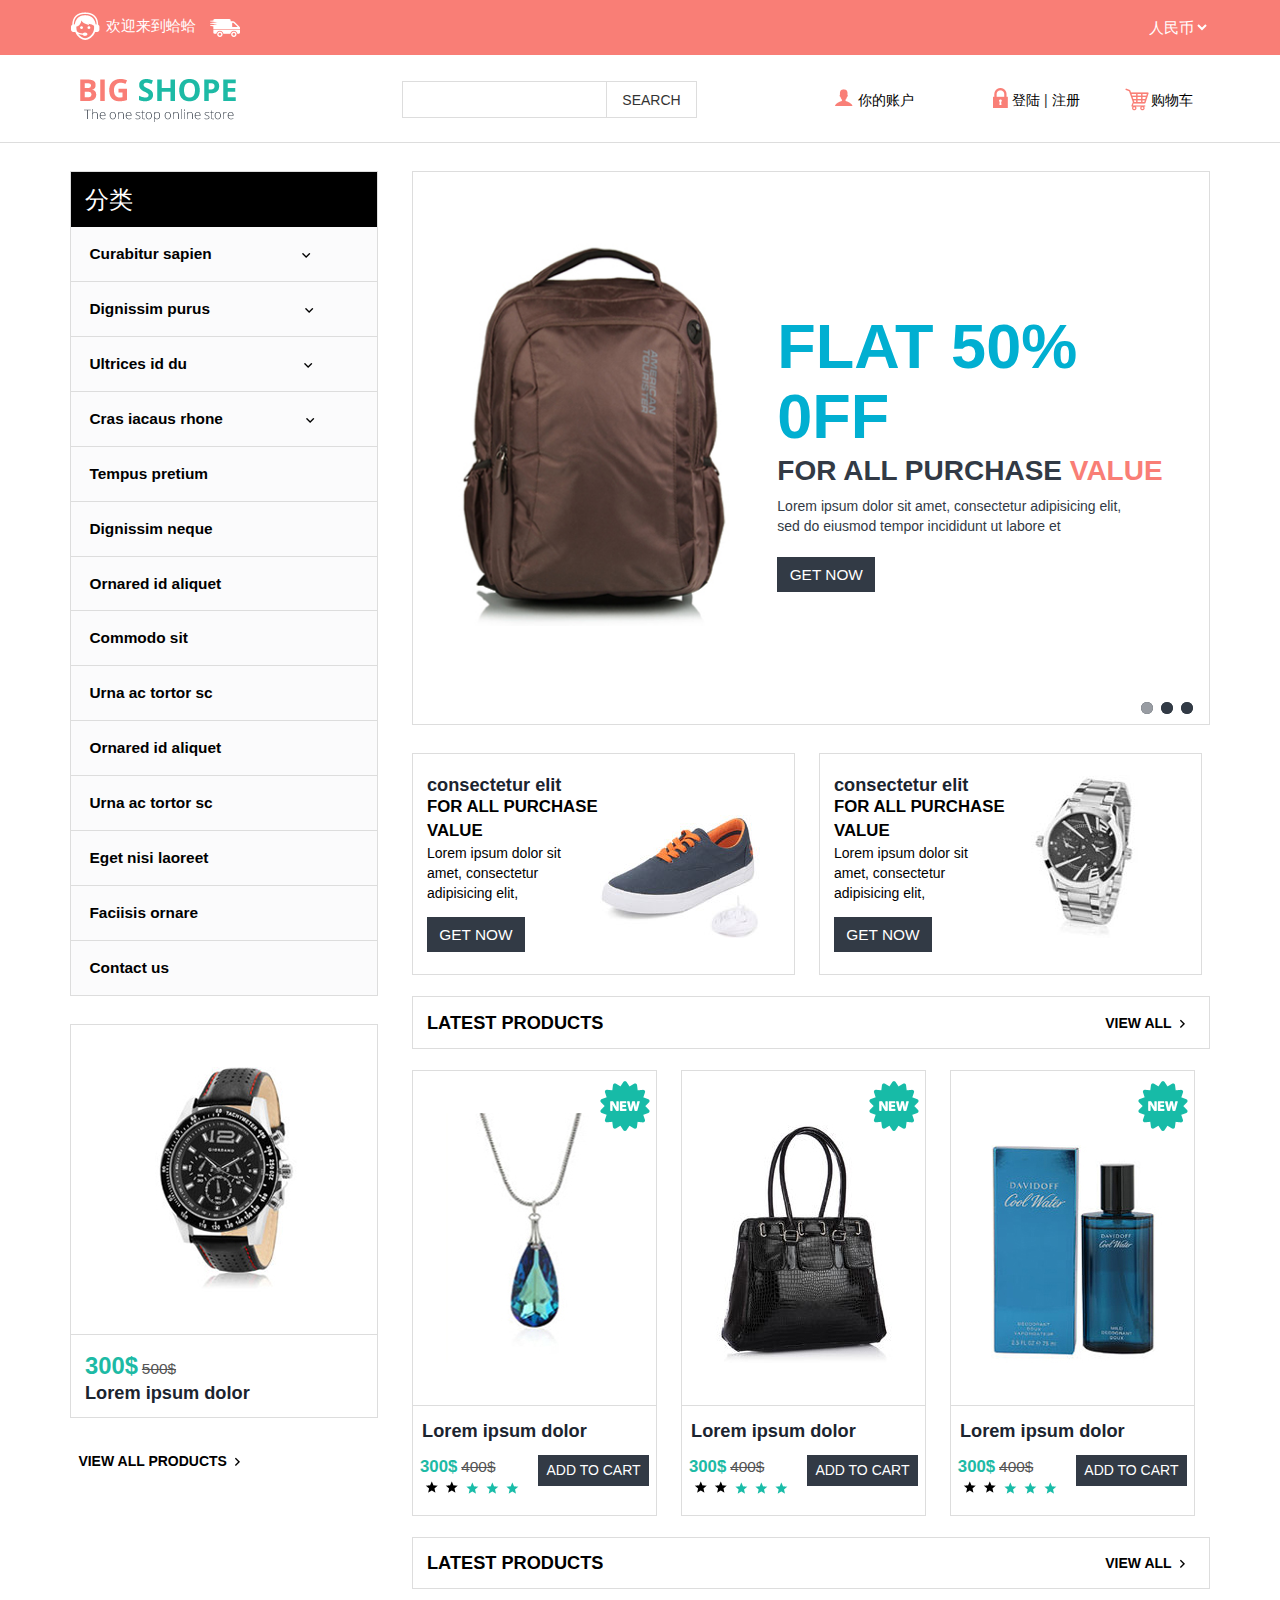
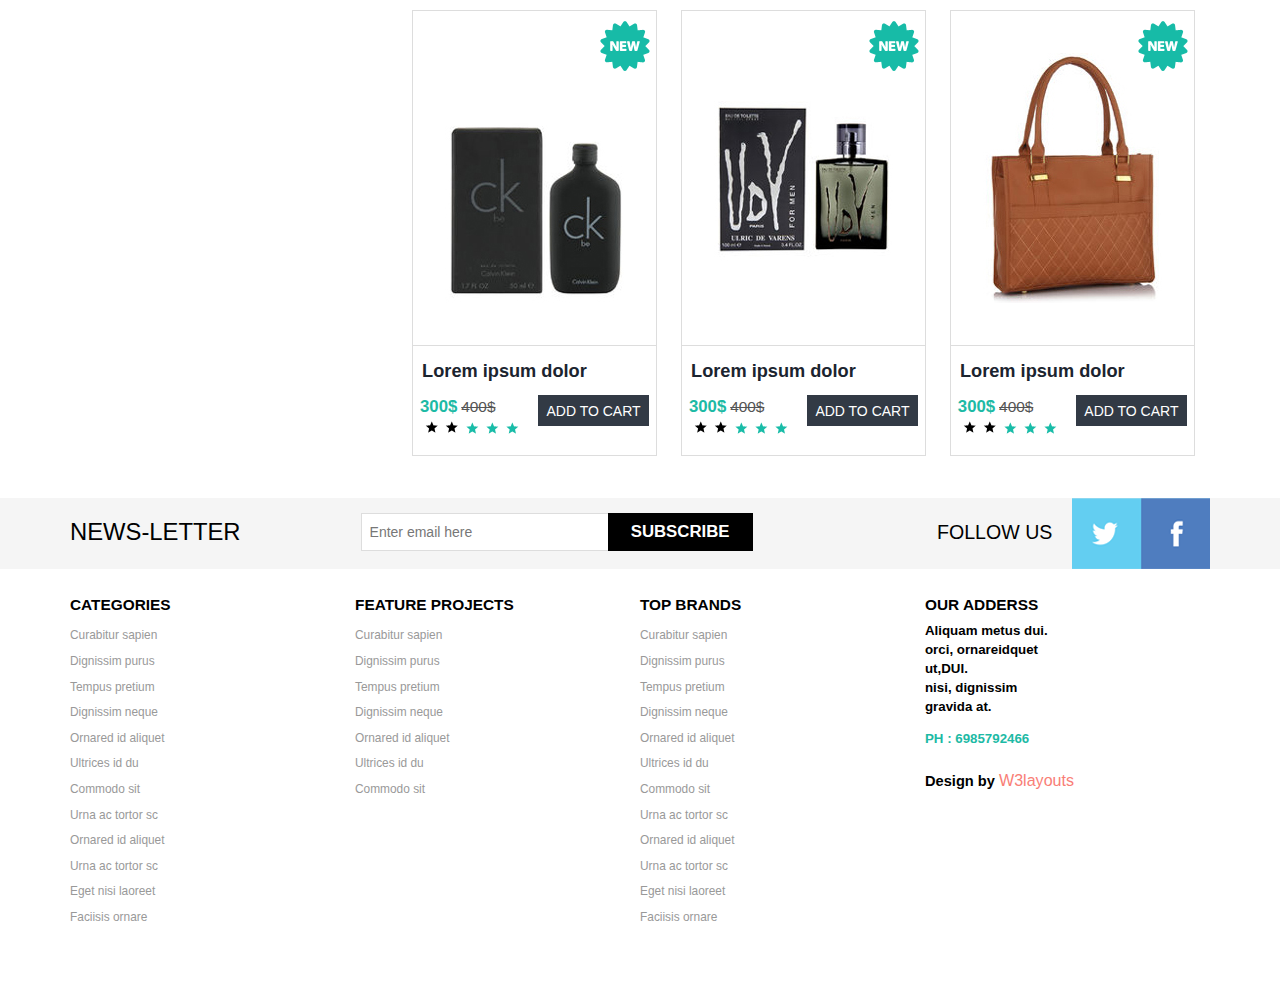
<file: index.html>
<!--A Design by W3layouts 
Author: W3layout
Author URL: http://w3layouts.com
License: Creative Commons Attribution 3.0 Unported
License URL: http://creativecommons.org/licenses/by/3.0/
-->
<!DOCTYPE html>
<html>
<head>
    <meta charset="UTF-8">
    <title>二手市场</title>
    <link href="css/bootstrap.css" rel="stylesheet" type="text/css" media="all" />
    <!--theme-style-->
    <link href="css/style.css" rel="stylesheet" type="text/css" media="all" />
    <!--//theme-style-->
    <meta name="viewport" content="width=device-width, initial-scale=1, maximum-scale=1">
    <script type="application/x-javascript"> addEventListener("load", function() { setTimeout(hideURLbar, 0); }, false); function hideURLbar(){ window.scrollTo(0,1); } </script>
    <!--fonts-->
    <!--<link href='http://fonts.googleapis.com/css?family=Open+Sans:400,300,600,700,800' rel='stylesheet' type='text/css'>-->
    <!--//fonts-->
    <script src="js/jquery.min.js"></script>
    <!--script-->
</head>
<body>
    <!--header-->
    <div class="header">
        <div class="top-header">
            <div class="container">
                <div class="top-header-left">
                    <ul class="support">
                        <li><a href="#"><label> </label></a></li>
                        <li><a href="#">欢迎来到<span class="live">蛤蛤</span></a></li>
                    </ul>
                    <ul class="support">
                        <li class="van"><a href="#"><label> </label></a></li>
                        <li><a href="#"></a></li>
                    </ul>
                    <div class="clearfix"> </div>
                </div>
                <div class="top-header-right">
                    <div class="down-top">
                        <!--<select class="in-drop">-->
                        <!--<option value="English" class="in-of">Chinese</option>-->
                        <!--<option value="Japanese" class="in-of">Japanese</option>-->
                        <!--<option value="French" class="in-of">French</option>-->
                        <!--<option value="German" class="in-of">German</option>-->
                        <!--</select>-->
                    </div>
                    <div class="down-top top-down">
                        <select class="in-drop">
                            <option value="Dollar" class="in-of">人民币</option>
                        </select>
                    </div>
                    <div class="clearfix"> </div>
                </div>
                <div class="clearfix"> </div>
            </div>
        </div>
        <div class="bottom-header">
            <div class="container">
                <div class="header-bottom-left">
                    <div class="logo">
                        <a href="index.html"><img src="images/logo.png" alt=" " /></a>
                    </div>
                    <div class="search">
                        <input type="text" value="" onfocus="this.value = '';" onblur="if (this.value == '') {this.value = '';}" >
                        <input type="submit"  value="SEARCH">

                    </div>
                    <div class="clearfix"> </div>
                </div>
                <div class="header-bottom-right">
                    <div class="account"><a href="login.html"><span> </span>你的账户</a></div>
                    <ul class="login">
                        <li><a href="login.html"><span> </span>登陆</a></li> |
                        <li ><a href="register.html">注册</a></li>
                    </ul>
                    <div class="cart"><a href="shopcart.html"><span> </span>购物车</a></div>
                    <div class="clearfix"> </div>
                </div>
                <div class="clearfix"> </div>
            </div>
        </div>
    </div>
    <!---->
	<div class="container">
			<div class="shoes-grid">
			<a href="single.html">
			<div class="wrap-in">
				<div class="wmuSlider example1 slide-grid">		 
				   <div class="wmuSliderWrapper">		  
					   <article style="position: absolute; width: 100%; opacity: 0;">					
						<div class="banner-matter">
						<div class="col-md-5 banner-bag">
							<img class="img-responsive " src="images/bag.jpg" alt=" " />
							</div>
							<div class="col-md-7 banner-off">							
								<h2>FLAT 50% 0FF</h2>
								<label>FOR ALL PURCHASE <b>VALUE</b></label>
								<p>Lorem ipsum dolor sit amet, consectetur adipisicing elit, sed do eiusmod tempor incididunt ut labore et </p>					
								<span class="on-get">GET NOW</span>
							</div>
							
							<div class="clearfix"> </div>
						</div>
						
					 	</article>
					 	<article style="position: absolute; width: 100%; opacity: 0;">					
						<div class="banner-matter">
						<div class="col-md-5 banner-bag">
							<img class="img-responsive " src="images/bag1.jpg" alt=" " />
							</div>
							<div class="col-md-7 banner-off">							
								<h2>FLAT 50% 0FF</h2>
								<label>FOR ALL PURCHASE <b>VALUE</b></label>
								<p>Lorem ipsum dolor sit amet, consectetur adipisicing elit, sed do eiusmod tempor incididunt ut labore et </p>					
								<span class="on-get">GET NOW</span>
							</div>
							
							<div class="clearfix"> </div>
						</div>
						
					 	</article>
					 	<article style="position: absolute; width: 100%; opacity: 0;">					
						<div class="banner-matter">
						<div class="col-md-5 banner-bag">
							<img class="img-responsive " src="images/bag.jpg" alt=" " />
							</div>
							<div class="col-md-7 banner-off">							
								<h2>FLAT 50% 0FF</h2>
								<label>FOR ALL PURCHASE <b>VALUE</b></label>
								<p>Lorem ipsum dolor sit amet, consectetur adipisicing elit, sed do eiusmod tempor incididunt ut labore et </p>					
								<span class="on-get">GET NOW</span>
							</div>
							
							<div class="clearfix"> </div>
						</div>
						
					 	</article>
						
					 </div>
					 </a>
	                <ul class="wmuSliderPagination">
	                	<li><a href="#" class="">0</a></li>
	                	<li><a href="#" class="">1</a></li>
	                	<li><a href="#" class="">2</a></li>
	                </ul>
					 <script src="js/jquery.wmuSlider.js"></script> 
				  <script>
	       			$('.example1').wmuSlider();         
	   		     </script> 
	            </div>
	          </div>
	           	</a>
	   		      <!---->
	   		     <div class="shoes-grid-left">
			<a href="single.html">				 
	   		     	<div class="col-md-6 con-sed-grid">
					
	   		     		<div class=" elit-grid"> 
						
		   		     		<h4>consectetur  elit</h4>
		   		     		<label>FOR ALL PURCHASE VALUE</label>
							<p>Lorem ipsum dolor sit amet, consectetur adipisicing elit, </p>
							<span class="on-get">GET NOW</span>						
						</div>						
						<img class="img-responsive shoe-left" src="images/sh.jpg" alt=" " />
							
						<div class="clearfix"> </div>
						
	   		     	</div>
					</a>
					<a href="single.html">	
	   		     	<div class="col-md-6 con-sed-grid sed-left-top">
	   		     		<div class=" elit-grid"> 
		   		     		<h4>consectetur  elit</h4>
		   		     		<label>FOR ALL PURCHASE VALUE</label>
							<p>Lorem ipsum dolor sit amet, consectetur adipisicing elit, </p>
							<span class="on-get">GET NOW</span>
						</div>		
						<img class="img-responsive shoe-left" src="images/wa.jpg" alt=" " />
						
						<div class="clearfix"> </div>
	   		     	</div>
					</a>
	   		     </div>
	   		     <div class="products">
	   		     	<h5 class="latest-product">LATEST PRODUCTS</h5>	
	   		     	  <a class="view-all" href="product.html">VIEW ALL<span> </span></a> 		     
	   		     </div>
	   		     <div class="product-left">
	   		     	<div class="col-md-4 chain-grid">
	   		     		<a href="single.html"><img class="img-responsive chain" src="images/ch.jpg" alt=" " /></a>
	   		     		<span class="star"> </span>
	   		     		<div class="grid-chain-bottom">
	   		     			<h6><a href="single.html">Lorem ipsum dolor</a></h6>
	   		     			<div class="star-price">
	   		     				<div class="dolor-grid"> 
		   		     				<span class="actual">300$</span>
		   		     				<span class="reducedfrom">400$</span>
		   		     				  <span class="rating">
									        <input type="radio" class="rating-input" id="rating-input-1-5" name="rating-input-1">
									        <label for="rating-input-1-5" class="rating-star1"> </label>
									        <input type="radio" class="rating-input" id="rating-input-1-4" name="rating-input-1">
									        <label for="rating-input-1-4" class="rating-star1"> </label>
									        <input type="radio" class="rating-input" id="rating-input-1-3" name="rating-input-1">
									        <label for="rating-input-1-3" class="rating-star"> </label>
									        <input type="radio" class="rating-input" id="rating-input-1-2" name="rating-input-1">
									        <label for="rating-input-1-2" class="rating-star"> </label>
									        <input type="radio" class="rating-input" id="rating-input-1-1" name="rating-input-1">
									        <label for="rating-input-1-1" class="rating-star"> </label>
							    	   </span>
	   		     				</div>
	   		     				<a class="now-get get-cart" href="#">ADD TO CART</a> 
	   		     				<div class="clearfix"> </div>
							</div>
	   		     		</div>
	   		     	</div>
	   		     	<div class="col-md-4 chain-grid">
	   		     		<a href="single.html"><img class="img-responsive chain" src="images/ba.jpg" alt=" " /></a>
	   		     		<span class="star"> </span>
	   		     		<div class="grid-chain-bottom">
	   		     			<h6><a href="single.html">Lorem ipsum dolor</a></h6>
	   		     			<div class="star-price">
	   		     				<div class="dolor-grid"> 
		   		     				<span class="actual">300$</span>
		   		     				<span class="reducedfrom">400$</span>
		   		     				  <span class="rating">
									        <input type="radio" class="rating-input" id="rating-input-1-5" name="rating-input-1">
									        <label for="rating-input-1-5" class="rating-star1"> </label>
									        <input type="radio" class="rating-input" id="rating-input-1-4" name="rating-input-1">
									        <label for="rating-input-1-4" class="rating-star1"> </label>
									        <input type="radio" class="rating-input" id="rating-input-1-3" name="rating-input-1">
									        <label for="rating-input-1-3" class="rating-star"> </label>
									        <input type="radio" class="rating-input" id="rating-input-1-2" name="rating-input-1">
									        <label for="rating-input-1-2" class="rating-star"> </label>
									        <input type="radio" class="rating-input" id="rating-input-1-1" name="rating-input-1">
									        <label for="rating-input-1-1" class="rating-star"> </label>
							    	   </span>
	   		     				</div>
	   		     				<a class="now-get get-cart" href="#">ADD TO CART</a> 
	   		     				<div class="clearfix"> </div>
							</div>
	   		     		</div>
	   		     	</div>
	   		     	<div class="col-md-4 chain-grid grid-top-chain">
	   		     		<a href="single.html"><img class="img-responsive chain" src="images/bo.jpg" alt=" " /></a>
	   		     		<span class="star"> </span>
	   		     		<div class="grid-chain-bottom">
	   		     			<h6><a href="single.html">Lorem ipsum dolor</a></h6>
	   		     			<div class="star-price">
	   		     				<div class="dolor-grid"> 
		   		     				<span class="actual">300$</span>
		   		     				<span class="reducedfrom">400$</span>
		   		     				  <span class="rating">
									        <input type="radio" class="rating-input" id="rating-input-1-5" name="rating-input-1">
									        <label for="rating-input-1-5" class="rating-star1"> </label>
									        <input type="radio" class="rating-input" id="rating-input-1-4" name="rating-input-1">
									        <label for="rating-input-1-4" class="rating-star1"> </label>
									        <input type="radio" class="rating-input" id="rating-input-1-3" name="rating-input-1">
									        <label for="rating-input-1-3" class="rating-star"> </label>
									        <input type="radio" class="rating-input" id="rating-input-1-2" name="rating-input-1">
									        <label for="rating-input-1-2" class="rating-star"> </label>
									        <input type="radio" class="rating-input" id="rating-input-1-1" name="rating-input-1">
									        <label for="rating-input-1-1" class="rating-star"> </label>
							    	   </span>
	   		     				</div>
	   		     				<a class="now-get get-cart" href="#">ADD TO CART</a> 
	   		     				<div class="clearfix"> </div>
							</div>
	   		     		</div>
	   		     	</div>
	   		     	 <div class="clearfix"> </div>
	   		     </div>
	   		     <div class="products">
	   		     	<h5 class="latest-product">LATEST PRODUCTS</h5>	
	   		     	  <a class="view-all" href="product.html">VIEW ALL<span> </span></a> 		     
	   		     </div>
	   		     <div class="product-left">
	   		     	<div class="col-md-4 chain-grid">
	   		     		<a href="single.html"><img class="img-responsive chain" src="images/bott.jpg" alt=" " /></a>
	   		     		<span class="star"> </span>
	   		     		<div class="grid-chain-bottom">
	   		     			<h6><a href="single.html">Lorem ipsum dolor</a></h6>
	   		     			<div class="star-price">
	   		     				<div class="dolor-grid"> 
		   		     				<span class="actual">300$</span>
		   		     				<span class="reducedfrom">400$</span>
		   		     				  <span class="rating">
									        <input type="radio" class="rating-input" id="rating-input-1-5" name="rating-input-1">
									        <label for="rating-input-1-5" class="rating-star1"> </label>
									        <input type="radio" class="rating-input" id="rating-input-1-4" name="rating-input-1">
									        <label for="rating-input-1-4" class="rating-star1"> </label>
									        <input type="radio" class="rating-input" id="rating-input-1-3" name="rating-input-1">
									        <label for="rating-input-1-3" class="rating-star"> </label>
									        <input type="radio" class="rating-input" id="rating-input-1-2" name="rating-input-1">
									        <label for="rating-input-1-2" class="rating-star"> </label>
									        <input type="radio" class="rating-input" id="rating-input-1-1" name="rating-input-1">
									        <label for="rating-input-1-1" class="rating-star"> </label>
							    	   </span>
	   		     				</div>
	   		     				<a class="now-get get-cart" href="#">ADD TO CART</a> 
	   		     				<div class="clearfix"> </div>
							</div>
	   		     		</div>
	   		     	</div>
	   		     	<div class="col-md-4 chain-grid">
	   		     		<a href="single.html"><img class="img-responsive chain" src="images/bottle.jpg" alt=" " /></a>
	   		     		<span class="star"> </span>
	   		     		<div class="grid-chain-bottom">
	   		     			<h6><a href="single.html">Lorem ipsum dolor</a></h6>
	   		     			<div class="star-price">
	   		     				<div class="dolor-grid"> 
		   		     				<span class="actual">300$</span>
		   		     				<span class="reducedfrom">400$</span>
		   		     				  <span class="rating">
									        <input type="radio" class="rating-input" id="rating-input-1-5" name="rating-input-1">
									        <label for="rating-input-1-5" class="rating-star1"> </label>
									        <input type="radio" class="rating-input" id="rating-input-1-4" name="rating-input-1">
									        <label for="rating-input-1-4" class="rating-star1"> </label>
									        <input type="radio" class="rating-input" id="rating-input-1-3" name="rating-input-1">
									        <label for="rating-input-1-3" class="rating-star"> </label>
									        <input type="radio" class="rating-input" id="rating-input-1-2" name="rating-input-1">
									        <label for="rating-input-1-2" class="rating-star"> </label>
									        <input type="radio" class="rating-input" id="rating-input-1-1" name="rating-input-1">
									        <label for="rating-input-1-1" class="rating-star"> </label>
							    	   </span>
	   		     				</div>
	   		     				<a class="now-get get-cart" href="#">ADD TO CART</a> 
	   		     				<div class="clearfix"> </div>
							</div>
	   		     		</div>
	   		     	</div>
	   		     	<div class="col-md-4 chain-grid grid-top-chain">
	   		     		<a href="single.html"><img class="img-responsive chain" src="images/baa.jpg" alt=" " /></a>
	   		     		<span class="star"> </span>
	   		     		<div class="grid-chain-bottom">
	   		     			<h6><a href="single.html">Lorem ipsum dolor</a></h6>
	   		     			<div class="star-price">
	   		     				<div class="dolor-grid"> 
		   		     				<span class="actual">300$</span>
		   		     				<span class="reducedfrom">400$</span>
		   		     				  <span class="rating">
									        <input type="radio" class="rating-input" id="rating-input-1-5" name="rating-input-1">
									        <label for="rating-input-1-5" class="rating-star1"> </label>
									        <input type="radio" class="rating-input" id="rating-input-1-4" name="rating-input-1">
									        <label for="rating-input-1-4" class="rating-star1"> </label>
									        <input type="radio" class="rating-input" id="rating-input-1-3" name="rating-input-1">
									        <label for="rating-input-1-3" class="rating-star"> </label>
									        <input type="radio" class="rating-input" id="rating-input-1-2" name="rating-input-1">
									        <label for="rating-input-1-2" class="rating-star"> </label>
									        <input type="radio" class="rating-input" id="rating-input-1-1" name="rating-input-1">
									        <label for="rating-input-1-1" class="rating-star"> </label>
							    	   </span>
	   		     				</div>
	   		     				<a class="now-get get-cart" href="#">ADD TO CART</a> 
	   		     				<div class="clearfix"> </div>
							</div>
	   		     		</div>
	   		     	</div>
	   		     	 <div class="clearfix"> </div>
	   		     </div>
	   		     <div class="clearfix"> </div>
	   		   </div>   
			   <div class="sub-cate">
				<div class=" top-nav rsidebar span_1_of_left">
					<h3 class="cate">分类</h3>
		 <ul class="menu">
		<li class="item1"><a href="#">Curabitur sapien<img class="arrow-img" src="images/arrow1.png" alt=""/> </a>
			<ul class="cute">
				<li class="subitem1"><a href="product.html">Cute Kittens </a></li>
				<li class="subitem2"><a href="product.html">Strange Stuff </a></li>
				<li class="subitem3"><a href="product.html">Automatic Fails </a></li>
			</ul>
		</li>
		<li class="item2"><a href="#">Dignissim purus <img class="arrow-img " src="images/arrow1.png" alt=""/></a>
			<ul class="cute">
				<li class="subitem1"><a href="product.html">Cute Kittens </a></li>
				<li class="subitem2"><a href="product.html">Strange Stuff </a></li>
				<li class="subitem3"><a href="product.html">Automatic Fails </a></li>
			</ul>
		</li>
		<li class="item3"><a href="#">Ultrices id du<img class="arrow-img img-arrow" src="images/arrow1.png" alt=""/> </a>
			<ul class="cute">
				<li class="subitem1"><a href="product.html">Cute Kittens </a></li>
				<li class="subitem2"><a href="product.html">Strange Stuff </a></li>
				<li class="subitem3"><a href="product.html">Automatic Fails</a></li>
			</ul>
		</li>
		<li class="item4"><a href="#">Cras iacaus rhone <img class="arrow-img img-left-arrow" src="images/arrow1.png" alt=""/></a>
			<ul class="cute">
				<li class="subitem1"><a href="product.html">Cute Kittens </a></li>
				<li class="subitem2"><a href="product.html">Strange Stuff </a></li>
				<li class="subitem3"><a href="product.html">Automatic Fails </a></li>
			</ul>
		</li>
				<li>
			<ul class="kid-menu">
				<li><a href="product.html">Tempus pretium</a></li>
				<li ><a href="product.html">Dignissim neque</a></li>
				<li ><a href="product.html">Ornared id aliquet</a></li>
			</ul>
		</li>
		<ul class="kid-menu ">
				<li><a href="product.html">Commodo sit</a></li>
				<li ><a href="product.html">Urna ac tortor sc</a></li>
				<li><a href="product.html">Ornared id aliquet</a></li>
				<li><a href="product.html">Urna ac tortor sc</a></li>
				<li ><a href="product.html">Eget nisi laoreet</a></li>
				<li><a href="product.html">Faciisis ornare</a></li>
				<li class="menu-kid-left"><a href="contact.html">Contact us</a></li>
			</ul>
	</ul>
					</div>
				<!--initiate accordion-->
		<script type="text/javascript">
			$(function() {
			    var menu_ul = $('.menu > li > ul'),
			           menu_a  = $('.menu > li > a');
			    menu_ul.hide();
			    menu_a.click(function(e) {
			        e.preventDefault();
			        if(!$(this).hasClass('active')) {
			            menu_a.removeClass('active');
			            menu_ul.filter(':visible').slideUp('normal');
			            $(this).addClass('active').next().stop(true,true).slideDown('normal');
			        } else {
			            $(this).removeClass('active');
			            $(this).next().stop(true,true).slideUp('normal');
			        }
			    });
			
			});
		</script>
					<div class=" chain-grid menu-chain">
	   		     		<a href="single.html"><img class="img-responsive chain" src="images/wat.jpg" alt=" " /></a>	   		     		
	   		     		<div class="grid-chain-bottom chain-watch">
		   		     		<span class="actual dolor-left-grid">300$</span>
		   		     		<span class="reducedfrom">500$</span>  
		   		     		<h6><a href="single.html">Lorem ipsum dolor</a></h6>  		     			   		     										
	   		     		</div>
	   		     	</div>
	   		     	 <a class="view-all all-product" href="product.html">VIEW ALL PRODUCTS<span> </span></a> 	
			</div>
	   		    <div class="clearfix"> </div>        	         
		</div>
	
	<!---->
	<div class="footer">
		<div class="footer-top">
			<div class="container">
				<div class="latter">
					<h6>NEWS-LETTER</h6>
					<div class="sub-left-right">
						<form>
							<input type="text" value="Enter email here"onfocus="this.value = '';" onblur="if (this.value == '') {this.value = 'Enter email here';}" />
							<input type="submit" value="SUBSCRIBE" />
						</form>
					</div>
					<div class="clearfix"> </div>
				</div>
				<div class="latter-right">
					<p>FOLLOW US</p>
					<ul class="face-in-to">
						<li><a href="#"><span> </span></a></li>
						<li><a href="#"><span class="facebook-in"> </span></a></li>
						<div class="clearfix"> </div>
					</ul>
					<div class="clearfix"> </div>
				</div>
				<div class="clearfix"> </div>
			</div>
		</div>
		<div class="footer-bottom">
			<div class="container">
				<div class="footer-bottom-cate">
					<h6>CATEGORIES</h6>
					<ul>
						<li><a href="#">Curabitur sapien</a></li>
						<li><a href="#">Dignissim purus</a></li>
						<li><a href="#">Tempus pretium</a></li>
						<li ><a href="#">Dignissim neque</a></li>
						<li ><a href="#">Ornared id aliquet</a></li>
						<li><a href="#">Ultrices id du</a></li>
						<li><a href="#">Commodo sit</a></li>
						<li ><a href="#">Urna ac tortor sc</a></li>
						<li><a href="#">Ornared id aliquet</a></li>
						<li><a href="#">Urna ac tortor sc</a></li>
						<li ><a href="#">Eget nisi laoreet</a></li>
						<li ><a href="#">Faciisis ornare</a></li>
					</ul>
				</div>
				<div class="footer-bottom-cate bottom-grid-cat">
					<h6>FEATURE PROJECTS</h6>
					<ul>
						<li><a href="#">Curabitur sapien</a></li>
						<li><a href="#">Dignissim purus</a></li>
						<li><a href="#">Tempus pretium</a></li>
						<li ><a href="#">Dignissim neque</a></li>
						<li ><a href="#">Ornared id aliquet</a></li>
						<li><a href="#">Ultrices id du</a></li>
						<li><a href="#">Commodo sit</a></li>
					</ul>
				</div>
				<div class="footer-bottom-cate">
					<h6>TOP BRANDS</h6>
					<ul>
						<li><a href="#">Curabitur sapien</a></li>
						<li><a href="#">Dignissim purus</a></li>
						<li><a href="#">Tempus pretium</a></li>
						<li ><a href="#">Dignissim neque</a></li>
						<li ><a href="#">Ornared id aliquet</a></li>
						<li><a href="#">Ultrices id du</a></li>
						<li><a href="#">Commodo sit</a></li>
						<li ><a href="#">Urna ac tortor sc</a></li>
						<li><a href="#">Ornared id aliquet</a></li>
						<li><a href="#">Urna ac tortor sc</a></li>
						<li ><a href="#">Eget nisi laoreet</a></li>
						<li ><a href="#">Faciisis ornare</a></li>
					</ul>
				</div>
				<div class="footer-bottom-cate cate-bottom">
					<h6>OUR ADDERSS</h6>
					<ul>
						<li>Aliquam metus  dui. </li>
						<li>orci, ornareidquet</li>
						<li> ut,DUI.</li>
						<li >nisi, dignissim</li>
						<li >gravida at.</li>
						<li class="phone">PH : 6985792466</li>
						<li class="temp"> <p class="footer-class">Design by <a href="http://w3layouts.com/" target="_blank">W3layouts</a> </p></li>
					</ul>
				</div>
				<div class="clearfix"> </div>
			</div>
		</div>
	</div>
</body>
</html>
</file>
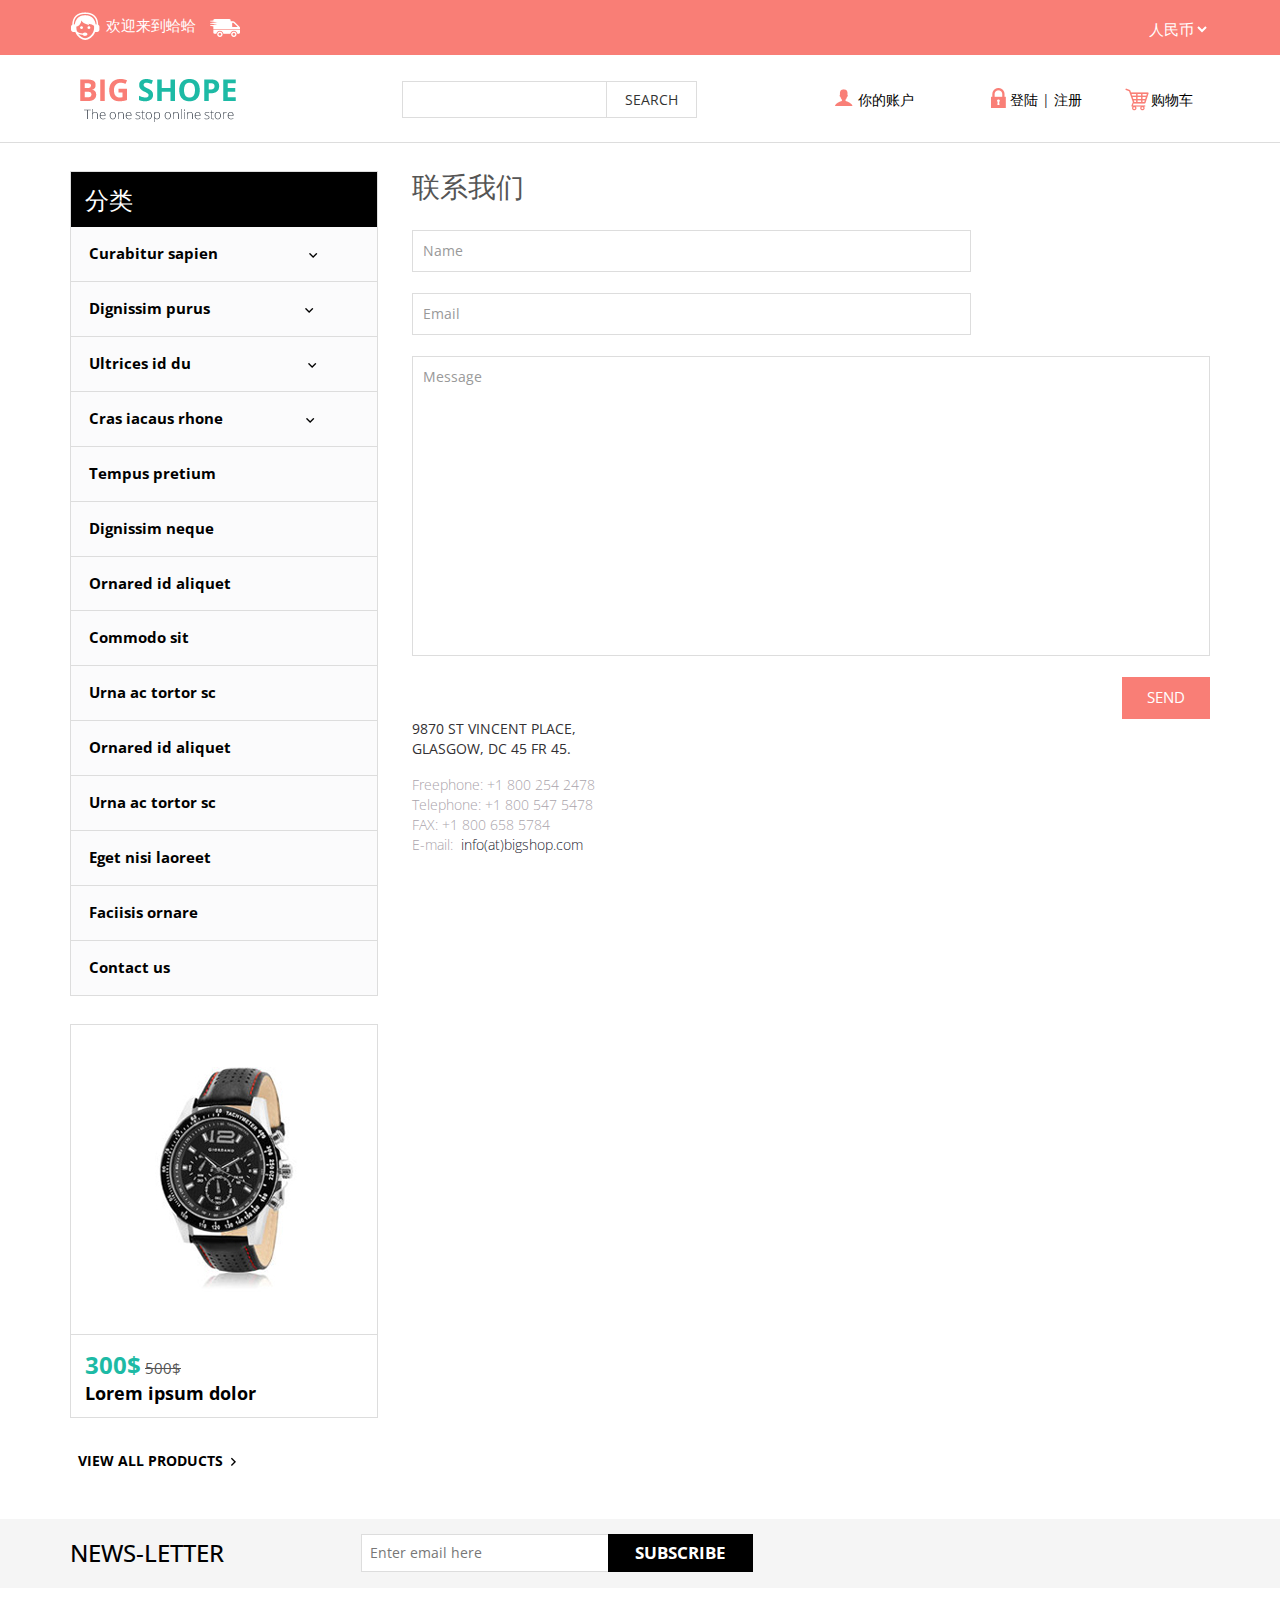
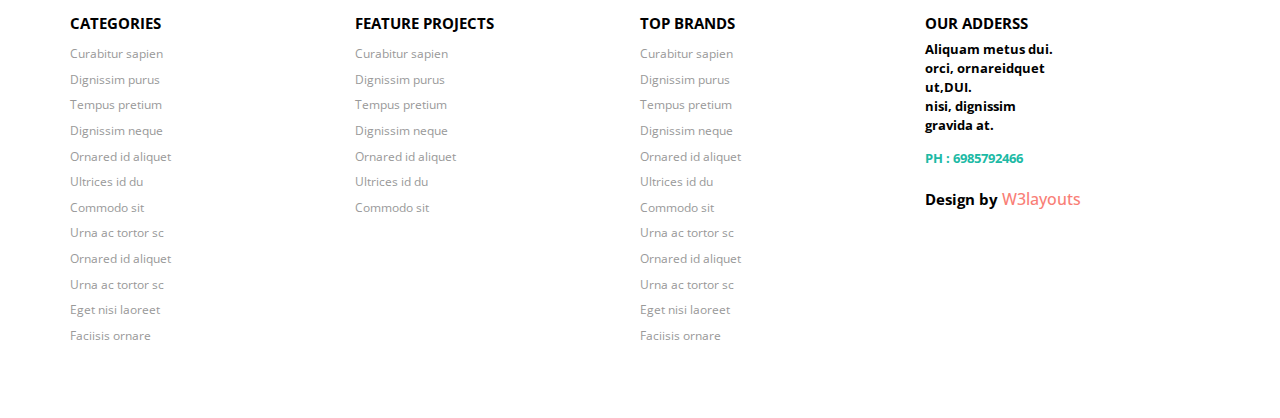
<file: contact.html>
<!--
-->
<!DOCTYPE html>
<html>
<head>
    <title>二手市场</title>
    <link href="css/bootstrap.css" rel="stylesheet" type="text/css" media="all" />
    <!--theme-style-->
    <link href="css/style.css" rel="stylesheet" type="text/css" media="all" />
    <!--//theme-style-->
    <meta name="viewport" content="width=device-width, initial-scale=1, maximum-scale=1">
    <meta charset="UTF-8">
    <script type="application/x-javascript"> addEventListener("load", function() { setTimeout(hideURLbar, 0); }, false); function hideURLbar(){ window.scrollTo(0,1); } </script>
    <!--fonts-->
    <link href='http://fonts.googleapis.com/css?family=Open+Sans:400,300,600,700,800' rel='stylesheet' type='text/css'>
    <!--//fonts-->
    <script src="js/jquery.min.js"></script>

    <!--script-->
</head>
<body> 
	<!--header-->
	<div class="header">
		<div class="top-header">
			<div class="container">
				<div class="top-header-left">
					<ul class="support">
						<li><a href="#"><label> </label></a></li>
						<li><a href="#">欢迎来到<span class="live">蛤蛤</span></a></li>
					</ul>
					<ul class="support">
						<li class="van"><a href="#"><label> </label></a></li>
						<li><a href="#"></a></li>
					</ul>
					<div class="clearfix"> </div>
				</div>
				<div class="top-header-right">
					<div class="down-top">		
						  <!--<select class="in-drop">-->
							  <!--<option value="English" class="in-of">Chinese</option>-->
							  <!--<option value="Japanese" class="in-of">Japanese</option>-->
							  <!--<option value="French" class="in-of">French</option>-->
							  <!--<option value="German" class="in-of">German</option>-->
							<!--</select>-->
					 </div>
					 <div class="down-top top-down">
						<select class="in-drop">
						    <option value="Dollar" class="in-of">人民币</option>
						</select>
					 </div>
					<div class="clearfix"> </div>	
				</div>
				<div class="clearfix"> </div>		
			</div>
		</div>
		<div class="bottom-header">
			<div class="container">
				<div class="header-bottom-left">
					<div class="logo">
						<a href="index.html"><img src="images/logo.png" alt=" " /></a>
					</div>
					<div class="search">
						<input type="text" value="" onfocus="this.value = '';" onblur="if (this.value == '') {this.value = '';}" >
						<input type="submit"  value="SEARCH">

					</div>
					<div class="clearfix"> </div>
				</div>
				<div class="header-bottom-right">					
						<div class="account"><a href="login.html"><span> </span>你的账户</a></div>
							<ul class="login">
								<li><a href="login.html"><span> </span>登陆</a></li> |
								<li ><a href="register.html">注册</a></li>
							</ul>
						<div class="cart"><a href="#"><span> </span>购物车</a></div>
					<div class="clearfix"> </div>
				</div>
				<div class="clearfix"> </div>	
			</div>
		</div>
	</div>
	<!---->
	<div class="container">
		
			<!---->
		 <div class="main"> 
         <div class="reservation_top">          
            	<div class=" contact_right">
            		<h3>联系我们</h3>
            		<div class="contact-form">
							<form method="post" action="contact-post.html">
								<input type="text" class="textbox" value="Name" onfocus="this.value = '';" onblur="if (this.value == '') {this.value = 'Name';}">
								<input type="text" class="textbox" value="Email" onfocus="this.value = '';" onblur="if (this.value == '') {this.value = 'Email';}">
								<textarea value="Message" onfocus="this.value= '';" onblur="if (this.value == '') {this.value = 'Message';}">Message</textarea>
								<input type="submit" value="Send">
								<div class="clearfix"> </div>
							</form>
							<address class="address">
                    <p>9870 St Vincent Place, <br>Glasgow, DC 45 Fr 45.</p>
                    <dl>
                        <dt> </dt>
                        <dd>Freephone:<span> +1 800 254 2478</span></dd>
                        <dd>Telephone:<span> +1 800 547 5478</span></dd>
                        <dd>FAX: <span>+1 800 658 5784</span></dd>
                        <dd>E-mail:&nbsp; <a href="mailto@vintage.com">info(at)bigshop.com</a></dd>
                    </dl>
                </address>
						</div>
            	</div>
            </div>
           </div>
		   <div class="sub-cate">
				<div class=" top-nav rsidebar span_1_of_left">
					<h3 class="cate">分类</h3>
		 <ul class="menu">
		<li class="item1"><a href="#">Curabitur sapien<img class="arrow-img" src="images/arrow1.png" alt=""/> </a>
			<ul class="cute">
				<li class="subitem1"><a href="product.html">Cute Kittens </a></li>
				<li class="subitem2"><a href="product.html">Strange Stuff </a></li>
				<li class="subitem3"><a href="product.html">Automatic Fails </a></li>
			</ul>
		</li>
		<li class="item2"><a href="#">Dignissim purus <img class="arrow-img " src="images/arrow1.png" alt=""/></a>
			<ul class="cute">
				<li class="subitem1"><a href="product.html">Cute Kittens </a></li>
				<li class="subitem2"><a href="product.html">Strange Stuff </a></li>
				<li class="subitem3"><a href="product.html">Automatic Fails </a></li>
			</ul>
		</li>
		<li class="item3"><a href="#">Ultrices id du<img class="arrow-img img-arrow" src="images/arrow1.png" alt=""/> </a>
			<ul class="cute">
				<li class="subitem1"><a href="product.html">Cute Kittens </a></li>
				<li class="subitem2"><a href="product.html">Strange Stuff </a></li>
				<li class="subitem3"><a href="product.html">Automatic Fails</a></li>
			</ul>
		</li>
		<li class="item4"><a href="#">Cras iacaus rhone <img class="arrow-img img-left-arrow" src="images/arrow1.png" alt=""/></a>
			<ul class="cute">
				<li class="subitem1"><a href="product.html">Cute Kittens </a></li>
				<li class="subitem2"><a href="product.html">Strange Stuff </a></li>
				<li class="subitem3"><a href="product.html">Automatic Fails </a></li>
			</ul>
		</li>
				<li>
			<ul class="kid-menu">
				<li><a href="product.html">Tempus pretium</a></li>
				<li ><a href="product.html">Dignissim neque</a></li>
				<li ><a href="product.html">Ornared id aliquet</a></li>
			</ul>
		</li>
		<ul class="kid-menu ">
				<li><a href="product.html">Commodo sit</a></li>
				<li ><a href="product.html">Urna ac tortor sc</a></li>
				<li><a href="product.html">Ornared id aliquet</a></li>
				<li><a href="product.html">Urna ac tortor sc</a></li>
				<li ><a href="product.html">Eget nisi laoreet</a></li>
				<li><a href="product.html">Faciisis ornare</a></li>
				<li class="menu-kid-left"><a href="contact.html">Contact us</a></li>
			</ul>
		
	</ul>
					</div>
				<!--initiate accordion-->
		<script type="text/javascript">
			$(function() {
			    var menu_ul = $('.menu > li > ul'),
			           menu_a  = $('.menu > li > a');
			    menu_ul.hide();
			    menu_a.click(function(e) {
			        e.preventDefault();
			        if(!$(this).hasClass('active')) {
			            menu_a.removeClass('active');
			            menu_ul.filter(':visible').slideUp('normal');
			            $(this).addClass('active').next().stop(true,true).slideDown('normal');
			        } else {
			            $(this).removeClass('active');
			            $(this).next().stop(true,true).slideUp('normal');
			        }
			    });
			
			});
		</script>
					<div class=" chain-grid menu-chain">
	   		     		<a href="single.html"><img class="img-responsive chain" src="images/wat.jpg" alt=" " /></a>	   		     		
	   		     		<div class="grid-chain-bottom chain-watch">
		   		     		<span class="actual dolor-left-grid">300$</span>
		   		     		<span class="reducedfrom">500$</span>  
		   		     		<h6>Lorem ipsum dolor</h6>  		     			   		     										
	   		     		</div>
	   		     	</div>
	   		     	 <a class="view-all all-product" href="product.html">VIEW ALL PRODUCTS<span> </span></a> 	
			</div>
	     </div>
	<!---->
	<div class="footer">
		<div class="footer-top">
			<div class="container">
				<div class="latter">
					<h6>NEWS-LETTER</h6>
					<div class="sub-left-right">
						<form>
							<input type="text" value="Enter email here"onfocus="this.value = '';" onblur="if (this.value == '') {this.value = 'Enter email here';}" />
							<input type="submit" value="SUBSCRIBE" />
						</form>
					</div>
					<div class="clearfix"> </div>
				</div>

				<div class="clearfix"> </div>
			</div>
		</div>
		<div class="footer-bottom">
			<div class="container">
				<div class="footer-bottom-cate">
					<h6>CATEGORIES</h6>
					<ul>
						<li><a href="#">Curabitur sapien</a></li>
						<li><a href="#">Dignissim purus</a></li>
						<li><a href="#">Tempus pretium</a></li>
						<li ><a href="#">Dignissim neque</a></li>
						<li ><a href="#">Ornared id aliquet</a></li>
						<li><a href="#">Ultrices id du</a></li>
						<li><a href="#">Commodo sit</a></li>
						<li ><a href="#">Urna ac tortor sc</a></li>
						<li><a href="#">Ornared id aliquet</a></li>
						<li><a href="#">Urna ac tortor sc</a></li>
						<li ><a href="#">Eget nisi laoreet</a></li>
						<li ><a href="#">Faciisis ornare</a></li>
					</ul>
				</div>
				<div class="footer-bottom-cate bottom-grid-cat">
					<h6>FEATURE PROJECTS</h6>
					<ul>
						<li><a href="#">Curabitur sapien</a></li>
						<li><a href="#">Dignissim purus</a></li>
						<li><a href="#">Tempus pretium</a></li>
						<li ><a href="#">Dignissim neque</a></li>
						<li ><a href="#">Ornared id aliquet</a></li>
						<li><a href="#">Ultrices id du</a></li>
						<li><a href="#">Commodo sit</a></li>
					</ul>
				</div>
				<div class="footer-bottom-cate">
					<h6>TOP BRANDS</h6>
					<ul>
						<li><a href="#">Curabitur sapien</a></li>
						<li><a href="#">Dignissim purus</a></li>
						<li><a href="#">Tempus pretium</a></li>
						<li ><a href="#">Dignissim neque</a></li>
						<li ><a href="#">Ornared id aliquet</a></li>
						<li><a href="#">Ultrices id du</a></li>
						<li><a href="#">Commodo sit</a></li>
						<li ><a href="#">Urna ac tortor sc</a></li>
						<li><a href="#">Ornared id aliquet</a></li>
						<li><a href="#">Urna ac tortor sc</a></li>
						<li ><a href="#">Eget nisi laoreet</a></li>
						<li ><a href="#">Faciisis ornare</a></li>
					</ul>
				</div>
				<div class="footer-bottom-cate cate-bottom">
					<h6>OUR ADDERSS</h6>
					<ul>
						<li>Aliquam metus  dui. </li>
						<li>orci, ornareidquet</li>
						<li> ut,DUI.</li>
						<li >nisi, dignissim</li>
						<li >gravida at.</li>
						<li class="phone">PH : 6985792466</li>
						<li class="temp"> <p class="footer-class">Design by <a href="http://w3layouts.com/" target="_blank">W3layouts</a> </p></li>
					</ul>
				</div>
				<div class="clearfix"> </div>
			</div>
		</div>
	</div>
</body>
</html>
</file>
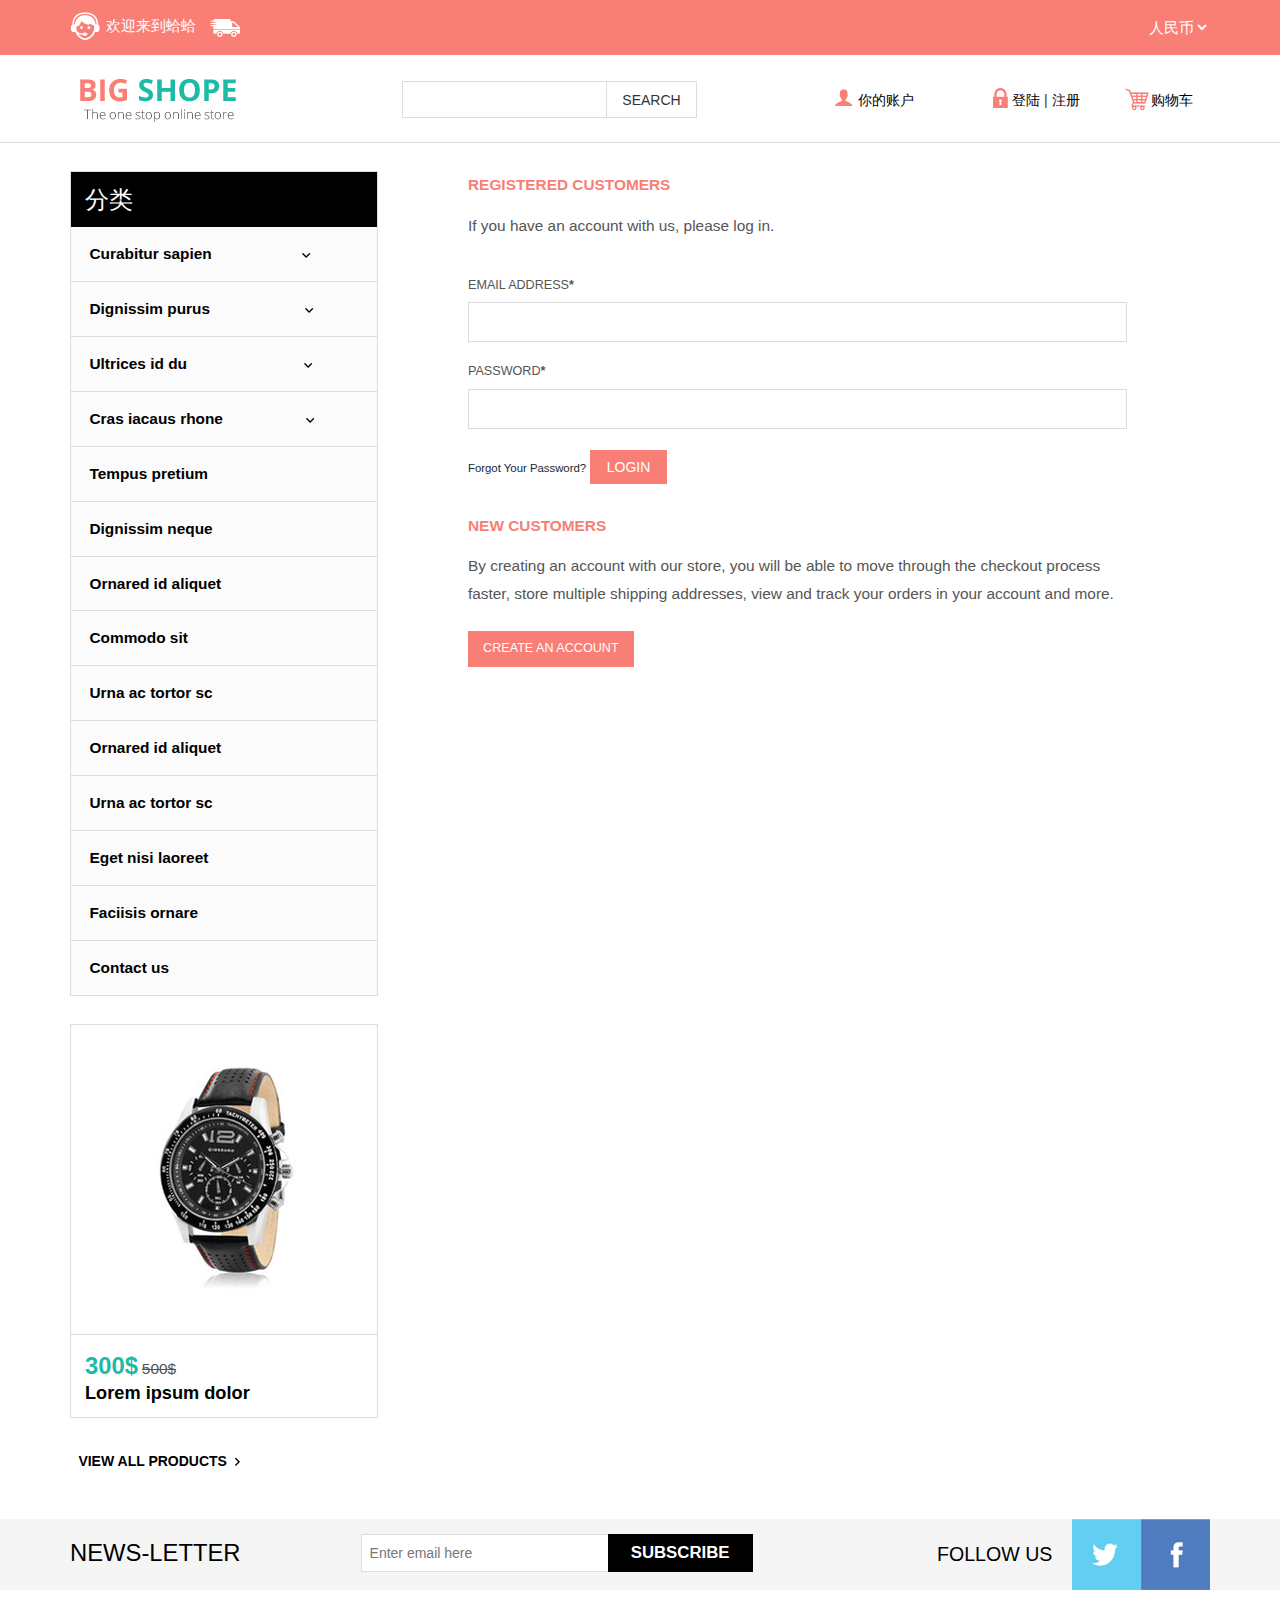
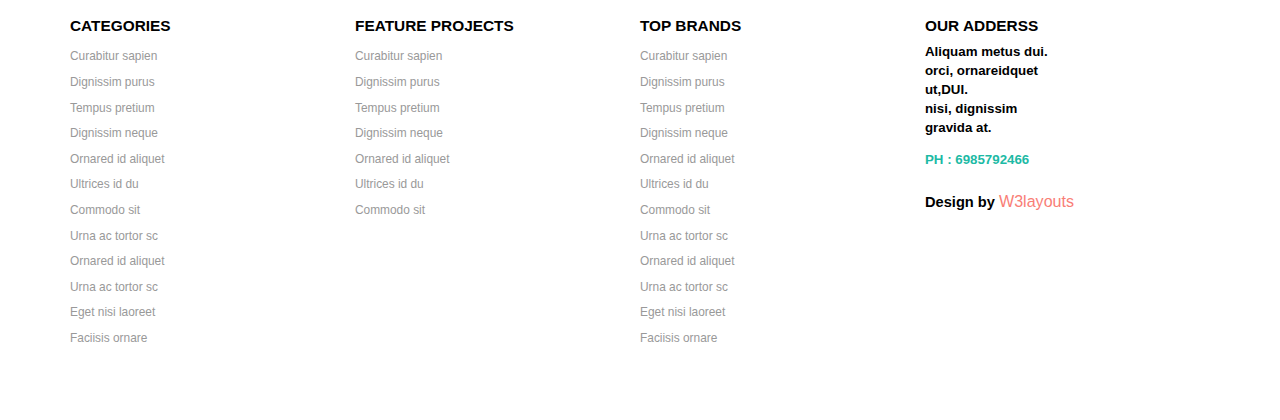
<file: login.html>
<!--A Design by W3layouts 
Author: W3layout
Author URL: http://w3layouts.com
License: Creative Commons Attribution 3.0 Unported
License URL: http://creativecommons.org/licenses/by/3.0/
-->
<!DOCTYPE html>
<html>
<head>
    <title>二手市场</title>
    <link href="css/bootstrap.css" rel="stylesheet" type="text/css" media="all" />
    <!--theme-style-->
    <link href="css/style.css" rel="stylesheet" type="text/css" media="all" />
    <!--//theme-style-->
    <meta name="viewport" content="width=device-width, initial-scale=1, maximum-scale=1">
    <script type="application/x-javascript"> addEventListener("load", function() { setTimeout(hideURLbar, 0); }, false); function hideURLbar(){ window.scrollTo(0,1); } </script>
    <!--fonts-->
    <!--<link href='http://fonts.googleapis.com/css?family=Open+Sans:400,300,600,700,800' rel='stylesheet' type='text/css'>-->
    <!--//fonts-->
    <script src="js/jquery.min.js"></script>
    <meta charset="UTF-8">
</head>
<body>
    <!--header-->
    <div class="header">
        <div class="top-header">
            <div class="container">
                <div class="top-header-left">
                    <ul class="support">
                        <li><a href="#"><label> </label></a></li>
                        <li><a href="#">欢迎来到<span class="live">蛤蛤</span></a></li>
                    </ul>
                    <ul class="support">
                        <li class="van"><a href="#"><label> </label></a></li>
                        <li><a href="#"></a></li>
                    </ul>
                    <div class="clearfix"> </div>
                </div>
                <div class="top-header-right">
                    <div class="down-top">
                        <!--<select class="in-drop">-->
                        <!--<option value="English" class="in-of">Chinese</option>-->
                        <!--<option value="Japanese" class="in-of">Japanese</option>-->
                        <!--<option value="French" class="in-of">French</option>-->
                        <!--<option value="German" class="in-of">German</option>-->
                        <!--</select>-->
                    </div>
                    <div class="down-top top-down">
                        <select class="in-drop">
                            <option value="Dollar" class="in-of">人民币</option>
                        </select>
                    </div>
                    <div class="clearfix"> </div>
                </div>
                <div class="clearfix"> </div>
            </div>
        </div>
        <div class="bottom-header">
            <div class="container">
                <div class="header-bottom-left">
                    <div class="logo">
                        <a href="index.html"><img src="images/logo.png" alt=" " /></a>
                    </div>
                    <div class="search">
                        <input type="text" value="" onfocus="this.value = '';" onblur="if (this.value == '') {this.value = '';}" >
                        <input type="submit"  value="SEARCH">

                    </div>
                    <div class="clearfix"> </div>
                </div>
                <div class="header-bottom-right">
                    <div class="account"><a href="login.html"><span> </span>你的账户</a></div>
                    <ul class="login">
                        <li><a href="login.html"><span> </span>登陆</a></li> |
                        <li ><a href="register.html">注册</a></li>
                    </ul>
                    <div class="cart"><a href="shopcart.html"><span> </span>购物车</a></div>
                    <div class="clearfix"> </div>
                </div>
                <div class="clearfix"> </div>
            </div>
        </div>
    </div>
    <!---->
	<div class="container">
		
      	   <div class="account_grid">
			   <div class=" login-right">
			  	<h3>REGISTERED CUSTOMERS</h3>
				<p>If you have an account with us, please log in.</p>
				<form>
				  <div>
					<span>Email Address<label>*</label></span>
					<input type="text"> 
				  </div>
				  <div>
					<span>Password<label>*</label></span>
					<input type="text"> 
				  </div>
				  <a class="forgot" href="#">Forgot Your Password?</a>
				  <input type="submit" value="Login">
			    </form>
			   </div>	
			    <div class=" login-left">
			  	 <h3>NEW CUSTOMERS</h3>
				 <p>By creating an account with our store, you will be able to move through the checkout process faster, store multiple shipping addresses, view and track your orders in your account and more.</p>
				 <a class="acount-btn" href="register.html">Create an Account</a>
			   </div>
			   <div class="clearfix"> </div>
			 </div>
			 <div class="sub-cate">
				<div class=" top-nav rsidebar span_1_of_left">
					<h3 class="cate">分类</h3>
		 <ul class="menu">
		<li class="item1"><a href="#">Curabitur sapien<img class="arrow-img" src="images/arrow1.png" alt=""/> </a>
			<ul class="cute">
				<li class="subitem1"><a href="product.html">Cute Kittens </a></li>
				<li class="subitem2"><a href="product.html">Strange Stuff </a></li>
				<li class="subitem3"><a href="product.html">Automatic Fails </a></li>
			</ul>
		</li>
		<li class="item2"><a href="#">Dignissim purus <img class="arrow-img " src="images/arrow1.png" alt=""/></a>
			<ul class="cute">
				<li class="subitem1"><a href="product.html">Cute Kittens </a></li>
				<li class="subitem2"><a href="product.html">Strange Stuff </a></li>
				<li class="subitem3"><a href="product.html">Automatic Fails </a></li>
			</ul>
		</li>
		<li class="item3"><a href="#">Ultrices id du<img class="arrow-img img-arrow" src="images/arrow1.png" alt=""/> </a>
			<ul class="cute">
				<li class="subitem1"><a href="product.html">Cute Kittens </a></li>
				<li class="subitem2"><a href="product.html">Strange Stuff </a></li>
				<li class="subitem3"><a href="product.html">Automatic Fails</a></li>
			</ul>
		</li>
		<li class="item4"><a href="#">Cras iacaus rhone <img class="arrow-img img-left-arrow" src="images/arrow1.png" alt=""/></a>
			<ul class="cute">
				<li class="subitem1"><a href="product.html">Cute Kittens </a></li>
				<li class="subitem2"><a href="product.html">Strange Stuff </a></li>
				<li class="subitem3"><a href="product.html">Automatic Fails </a></li>
			</ul>
		</li>
				<li>
			<ul class="kid-menu">
				<li><a href="product.html">Tempus pretium</a></li>
				<li ><a href="product.html">Dignissim neque</a></li>
				<li ><a href="product.html">Ornared id aliquet</a></li>
			</ul>
		</li>
		<ul class="kid-menu ">
				<li><a href="product.html">Commodo sit</a></li>
				<li ><a href="product.html">Urna ac tortor sc</a></li>
				<li><a href="product.html">Ornared id aliquet</a></li>
				<li><a href="product.html">Urna ac tortor sc</a></li>
				<li ><a href="product.html">Eget nisi laoreet</a></li>
				<li><a href="product.html">Faciisis ornare</a></li>
				<li class="menu-kid-left"><a href="contact.html">Contact us</a></li>
			</ul>
		
	</ul>
					</div>
				<!--initiate accordion-->
		<script type="text/javascript">
			$(function() {
			    var menu_ul = $('.menu > li > ul'),
			           menu_a  = $('.menu > li > a');
			    menu_ul.hide();
			    menu_a.click(function(e) {
			        e.preventDefault();
			        if(!$(this).hasClass('active')) {
			            menu_a.removeClass('active');
			            menu_ul.filter(':visible').slideUp('normal');
			            $(this).addClass('active').next().stop(true,true).slideDown('normal');
			        } else {
			            $(this).removeClass('active');
			            $(this).next().stop(true,true).slideUp('normal');
			        }
			    });
			
			});
		</script>
					<div class=" chain-grid menu-chain">
	   		     		<a href="single.html"><img class="img-responsive chain" src="images/wat.jpg" alt=" " /></a>	   		     		
	   		     		<div class="grid-chain-bottom chain-watch">
		   		     		<span class="actual dolor-left-grid">300$</span>
		   		     		<span class="reducedfrom">500$</span>  
		   		     		<h6>Lorem ipsum dolor</h6>  		     			   		     										
	   		     		</div>
	   		     	</div>
	   		     	 <a class="view-all all-product" href="product.html">VIEW ALL PRODUCTS<span> </span></a> 	
			</div>
			  <div class="clearfix"> </div>
      	 </div>
	<!---->
	<div class="footer">
		<div class="footer-top">
			<div class="container">
				<div class="latter">
					<h6>NEWS-LETTER</h6>
					<div class="sub-left-right">
						<form>
							<input type="text" value="Enter email here"onfocus="this.value = '';" onblur="if (this.value == '') {this.value = 'Enter email here';}" />
							<input type="submit" value="SUBSCRIBE" />
						</form>
					</div>
					<div class="clearfix"> </div>
				</div>
				<div class="latter-right">
					<p>FOLLOW US</p>
					<ul class="face-in-to">
						<li><a href="#"><span> </span></a></li>
						<li><a href="#"><span class="facebook-in"> </span></a></li>
						<div class="clearfix"> </div>
					</ul>
					<div class="clearfix"> </div>
				</div>
				<div class="clearfix"> </div>
			</div>
		</div>
		<div class="footer-bottom">
			<div class="container">
				<div class="footer-bottom-cate">
					<h6>CATEGORIES</h6>
					<ul>
						<li><a href="#">Curabitur sapien</a></li>
						<li><a href="#">Dignissim purus</a></li>
						<li><a href="#">Tempus pretium</a></li>
						<li ><a href="#">Dignissim neque</a></li>
						<li ><a href="#">Ornared id aliquet</a></li>
						<li><a href="#">Ultrices id du</a></li>
						<li><a href="#">Commodo sit</a></li>
						<li ><a href="#">Urna ac tortor sc</a></li>
						<li><a href="#">Ornared id aliquet</a></li>
						<li><a href="#">Urna ac tortor sc</a></li>
						<li ><a href="#">Eget nisi laoreet</a></li>
						<li ><a href="#">Faciisis ornare</a></li>
					</ul>
				</div>
				<div class="footer-bottom-cate bottom-grid-cat">
					<h6>FEATURE PROJECTS</h6>
					<ul>
						<li><a href="#">Curabitur sapien</a></li>
						<li><a href="#">Dignissim purus</a></li>
						<li><a href="#">Tempus pretium</a></li>
						<li ><a href="#">Dignissim neque</a></li>
						<li ><a href="#">Ornared id aliquet</a></li>
						<li><a href="#">Ultrices id du</a></li>
						<li><a href="#">Commodo sit</a></li>
					</ul>
				</div>
				<div class="footer-bottom-cate">
					<h6>TOP BRANDS</h6>
					<ul>
						<li><a href="#">Curabitur sapien</a></li>
						<li><a href="#">Dignissim purus</a></li>
						<li><a href="#">Tempus pretium</a></li>
						<li ><a href="#">Dignissim neque</a></li>
						<li ><a href="#">Ornared id aliquet</a></li>
						<li><a href="#">Ultrices id du</a></li>
						<li><a href="#">Commodo sit</a></li>
						<li ><a href="#">Urna ac tortor sc</a></li>
						<li><a href="#">Ornared id aliquet</a></li>
						<li><a href="#">Urna ac tortor sc</a></li>
						<li ><a href="#">Eget nisi laoreet</a></li>
						<li ><a href="#">Faciisis ornare</a></li>
					</ul>
				</div>
				<div class="footer-bottom-cate cate-bottom">
					<h6>OUR ADDERSS</h6>
					<ul>
						<li>Aliquam metus  dui. </li>
						<li>orci, ornareidquet</li>
						<li> ut,DUI.</li>
						<li >nisi, dignissim</li>
						<li >gravida at.</li>
						<li class="phone">PH : 6985792466</li>
						<li class="temp"> <p class="footer-class">Design by <a href="http://w3layouts.com/" target="_blank">W3layouts</a> </p></li>
					</ul>
				</div>
				<div class="clearfix"> </div>
			</div>
		</div>
	</div>
</body>
</html>
</file>
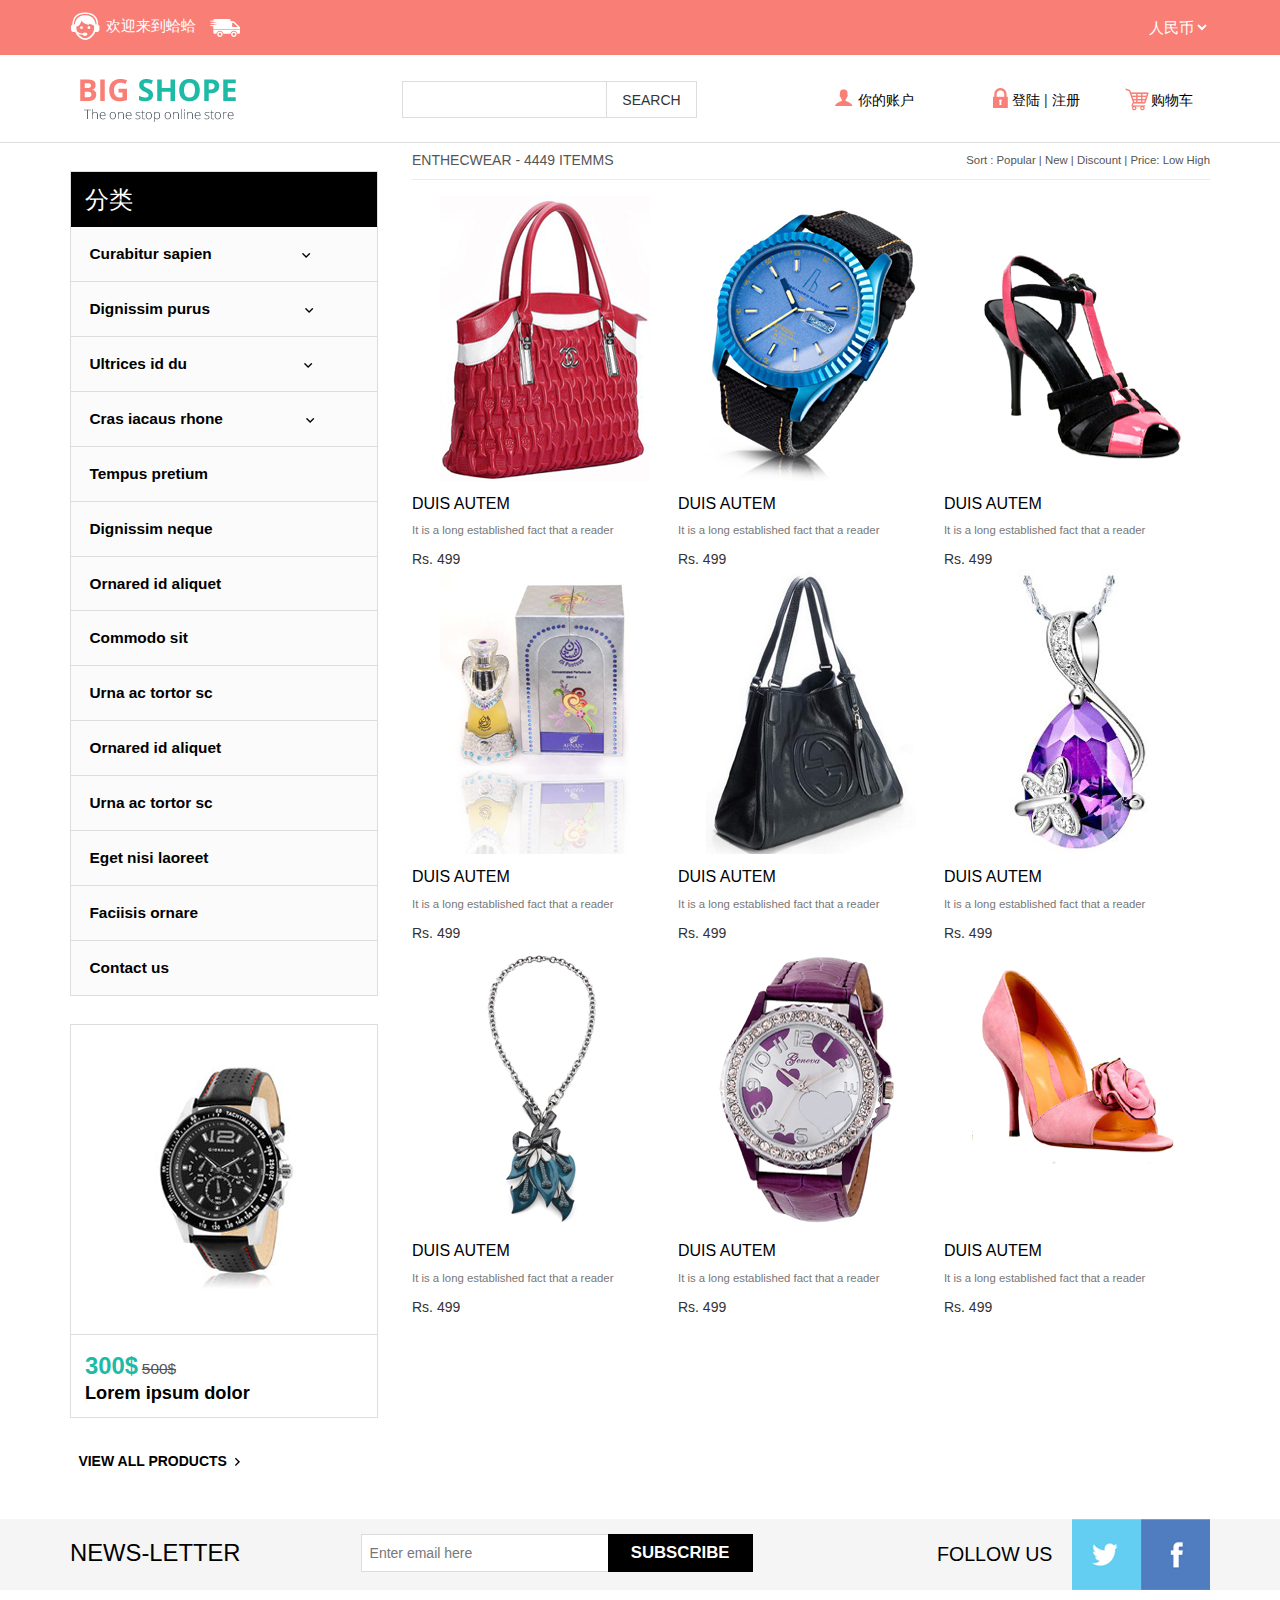
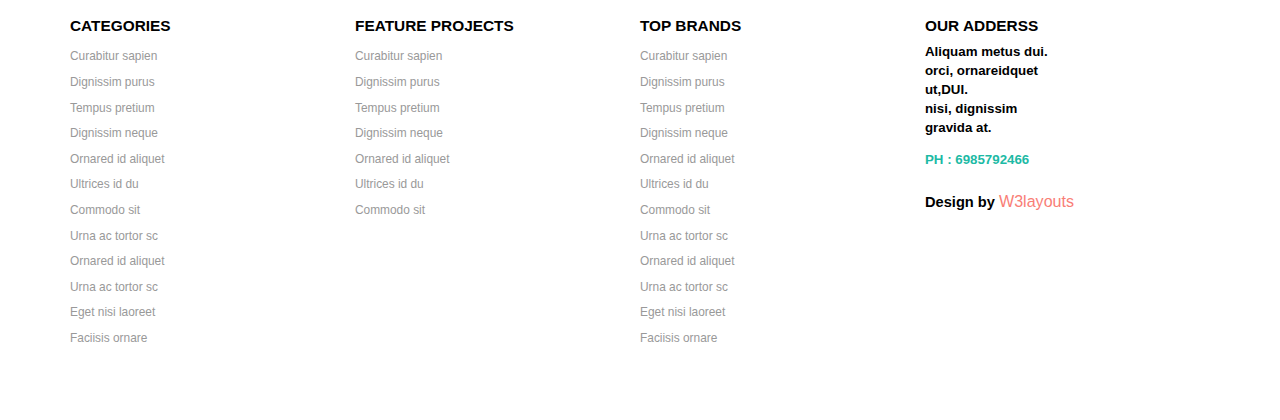
<file: product.html>
<!--A Design by W3layouts 
Author: W3layout
Author URL: http://w3layouts.com
License: Creative Commons Attribution 3.0 Unported
License URL: http://creativecommons.org/licenses/by/3.0/
-->
<!DOCTYPE html>
<html>
<head>
    <meta charset="UTF-8">
    <title>二手市场</title>
    <link href="css/bootstrap.css" rel="stylesheet" type="text/css" media="all" />
    <!--theme-style-->
    <link href="css/style.css" rel="stylesheet" type="text/css" media="all" />
    <!--//theme-style-->
    <meta name="viewport" content="width=device-width, initial-scale=1, maximum-scale=1">
    <script type="application/x-javascript"> addEventListener("load", function() { setTimeout(hideURLbar, 0); }, false); function hideURLbar(){ window.scrollTo(0,1); } </script>
    <!--fonts-->
    <!--<link href='http://fonts.googleapis.com/css?family=Open+Sans:400,300,600,700,800' rel='stylesheet' type='text/css'>-->
    <!--//fonts-->
    <script src="js/jquery.min.js"></script>


    <!--script-->
</head>
<body>
    <!--header-->
    <div class="header">
        <div class="top-header">
            <div class="container">
                <div class="top-header-left">
                    <ul class="support">
                        <li><a href="#"><label> </label></a></li>
                        <li><a href="#">欢迎来到<span class="live">蛤蛤</span></a></li>
                    </ul>
                    <ul class="support">
                        <li class="van"><a href="#"><label> </label></a></li>
                        <li><a href="#"></a></li>
                    </ul>
                    <div class="clearfix"> </div>
                </div>
                <div class="top-header-right">
                    <div class="down-top">
                        <!--<select class="in-drop">-->
                        <!--<option value="English" class="in-of">Chinese</option>-->
                        <!--<option value="Japanese" class="in-of">Japanese</option>-->
                        <!--<option value="French" class="in-of">French</option>-->
                        <!--<option value="German" class="in-of">German</option>-->
                        <!--</select>-->
                    </div>
                    <div class="down-top top-down">
                        <select class="in-drop">
                            <option value="Dollar" class="in-of">人民币</option>
                        </select>
                    </div>
                    <div class="clearfix"> </div>
                </div>
                <div class="clearfix"> </div>
            </div>
        </div>
        <div class="bottom-header">
            <div class="container">
                <div class="header-bottom-left">
                    <div class="logo">
                        <a href="index.html"><img src="images/logo.png" alt=" " /></a>
                    </div>
                    <div class="search">
                        <input type="text" value="" onfocus="this.value = '';" onblur="if (this.value == '') {this.value = '';}" >
                        <input type="submit"  value="SEARCH">

                    </div>
                    <div class="clearfix"> </div>
                </div>
                <div class="header-bottom-right">
                    <div class="account"><a href="login.html"><span> </span>你的账户</a></div>
                    <ul class="login">
                        <li><a href="login.html"><span> </span>登陆</a></li> |
                        <li ><a href="register.html">注册</a></li>
                    </ul>
                    <div class="cart"><a href="shopcart.html"><span> </span>购物车</a></div>
                    <div class="clearfix"> </div>
                </div>
                <div class="clearfix"> </div>
            </div>
        </div>
    </div>
    <!---->
	<!-- start content -->
	<div class="container">
		
	<div class="women-product">
		<div class=" w_content">
			<div class="women">
				<a href="#"><h4>Enthecwear - <span>4449 itemms</span> </h4></a>
				<ul class="w_nav">
					<li>Sort : </li>
			     	<li><a class="active" href="#">popular</a></li> |
			     	<li><a href="#">new </a></li> |
			     	<li><a href="#">discount</a></li> |
			     	<li><a href="#">price: Low High </a></li> 
			     <div class="clearfix"> </div>	
			     </ul>
			     <div class="clearfix"> </div>	
			</div>
		</div>
		<!-- grids_of_4 -->
		<div class="grid-product">
		  <div class="  product-grid">
			<div class="content_box"><a href="single.html">
			   	<div class="left-grid-view grid-view-left">
			   	   	 <img src="images/pic13.jpg" class="img-responsive watch-right" alt=""/>
				   	   	<div class="mask">
	                        <div class="info">Quick View</div>
			            </div>
				   	  </a>
				</div>
				    <h4><a href="#"> Duis autem</a></h4>
				     <p>It is a long established fact that a reader</p>
				     Rs. 499
			   	</div>
              </div>
			 <div class="  product-grid">
			<div class="content_box"><a href="single.html">
			   	<div class="left-grid-view grid-view-left">
			   	   	 <img src="images/pic2.jpg" class="img-responsive watch-right" alt=""/>
				   	   	<div class="mask">
	                        <div class="info">Quick View</div>
			            </div>
				   	  </a>
				   </div>
				    <h4><a href="#"> Duis autem</a></h4>
				     <p>It is a long established fact that a reader</p>
				     Rs. 499
			   	</div>
                 </div>
			 <div class="  product-grid">
			<div class="content_box"><a href="single.html">
			   	<div class="left-grid-view grid-view-left">
			   	   	 <img src="images/pic3.jpg" class="img-responsive watch-right" alt=""/>
				   	   	<div class="mask">
	                        <div class="info">Quick View</div>
			            </div>
				   	  </a>
				   </div>
				    <h4><a href="#"> Duis autem</a></h4>
				     <p>It is a long established fact that a reader</p>
				     Rs. 499
			   	</div>
                 </div>
		  <div class="  product-grid">
			<div class="content_box"><a href="single.html">
			   	<div class="left-grid-view grid-view-left">
			   	   	 <img src="images/pic4.jpg" class="img-responsive watch-right" alt=""/>
				   	   	<div class="mask">
	                        <div class="info">Quick View</div>
			            </div>
				   	  </a>
				   </div>
				    <h4><a href="#"> Duis autem</a></h4>
				     <p>It is a long established fact that a reader</p>
				     Rs. 499
			   	</div>
              </div>
			 <div class="  product-grid">
			<div class="content_box"><a href="single.html">
			   	<div class="left-grid-view grid-view-left">
			   	   	 <img src="images/pic6.jpg" class="img-responsive watch-right" alt=""/>
				   	   	<div class="mask">
	                        <div class="info">Quick View</div>
			            </div>
				   	  </a>
				   </div>
				    <h4><a href="#"> Duis autem</a></h4>
				     <p>It is a long established fact that a reader</p>
				     Rs. 499
			   	</div>
                 </div>
			 <div class="  product-grid">
			<div class="content_box"><a href="single.html">
			   	<div class="left-grid-view grid-view-left">
			   	   	 <img src="images/pic7.jpg" class="img-responsive watch-right" alt=""/>
				   	   	<div class="mask">
	                        <div class="info">Quick View</div>
			            </div>
				   	  </a>
				   </div>
				    <h4><a href="#"> Duis autem</a></h4>
				     <p>It is a long established fact that a reader</p>
				     Rs. 499
			   	</div>
                 </div>
		  <div class="  product-grid">
			<div class="content_box"><a href="single.html">
			   	<div class="left-grid-view grid-view-left">
			   	   	 <img src="images/pic8.jpg" class="img-responsive watch-right" alt=""/>
				   	   	<div class="mask">
	                        <div class="info">Quick View</div>
			            </div>
				   	  </a>
				   </div>
				    <h4><a href="#"> Duis autem</a></h4>
				     <p>It is a long established fact that a reader</p>
				     Rs. 499
			   	</div>
              </div>
			 <div class="  product-grid">
			<div class="content_box"><a href="single.html">
			   	<div class="left-grid-view grid-view-left">
			   	   	 <img src="images/pic11.jpg" class="img-responsive watch-right" alt=""/>
				   	   	<div class="mask">
	                        <div class="info">Quick View</div>
			            </div>
				   	  </a>
				   </div>
				    <h4><a href="#"> Duis autem</a></h4>
				     <p>It is a long established fact that a reader</p>
				     Rs. 499
			   	</div>
                 </div>
			 <div class=" product-grid">
			<div class="content_box"><a href="single.html">
			   	<div class="left-grid-view grid-view-left">
			   	   	 <img src="images/pic12.jpg" class="img-responsive watch-right" alt=""/>
				   	   	<div class="mask">
	                        <div class="info">Quick View</div>
			            </div>
				   	  </a>
				   </div>
				    <h4><a href="#"> Duis autem</a></h4>
				     <p>It is a long established fact that a reader</p>
				     Rs. 499
			   	</div>
                 </div>
			<div class="clearfix"> </div>
		</div>
	</div>
	<div class="sub-cate">
				<div class=" top-nav rsidebar span_1_of_left">
					<h3 class="cate">分类</h3>
		  <ul class="menu">
		<li class="item1"><a href="#">Curabitur sapien<img class="arrow-img" src="images/arrow1.png" alt=""/> </a>
			<ul class="cute">
				<li class="subitem1"><a href="product.html">Cute Kittens </a></li>
				<li class="subitem2"><a href="product.html">Strange Stuff </a></li>
				<li class="subitem3"><a href="product.html">Automatic Fails </a></li>
			</ul>
		</li>
		<li class="item2"><a href="#">Dignissim purus <img class="arrow-img " src="images/arrow1.png" alt=""/></a>
			<ul class="cute">
				<li class="subitem1"><a href="product.html">Cute Kittens </a></li>
				<li class="subitem2"><a href="product.html">Strange Stuff </a></li>
				<li class="subitem3"><a href="product.html">Automatic Fails </a></li>
			</ul>
		</li>
		<li class="item3"><a href="#">Ultrices id du<img class="arrow-img img-arrow" src="images/arrow1.png" alt=""/> </a>
			<ul class="cute">
				<li class="subitem1"><a href="product.html">Cute Kittens </a></li>
				<li class="subitem2"><a href="product.html">Strange Stuff </a></li>
				<li class="subitem3"><a href="product.html">Automatic Fails</a></li>
			</ul>
		</li>
		<li class="item4"><a href="#">Cras iacaus rhone <img class="arrow-img img-left-arrow" src="images/arrow1.png" alt=""/></a>
			<ul class="cute">
				<li class="subitem1"><a href="product.html">Cute Kittens </a></li>
				<li class="subitem2"><a href="product.html">Strange Stuff </a></li>
				<li class="subitem3"><a href="product.html">Automatic Fails </a></li>
			</ul>
		</li>
				<li>
			<ul class="kid-menu">
				<li><a href="product.html">Tempus pretium</a></li>
				<li ><a href="product.html">Dignissim neque</a></li>
				<li ><a href="product.html">Ornared id aliquet</a></li>
			</ul>
		</li>
		<ul class="kid-menu ">
				<li><a href="product.html">Commodo sit</a></li>
				<li ><a href="product.html">Urna ac tortor sc</a></li>
				<li><a href="product.html">Ornared id aliquet</a></li>
				<li><a href="product.html">Urna ac tortor sc</a></li>
				<li ><a href="product.html">Eget nisi laoreet</a></li>
				<li><a href="product.html">Faciisis ornare</a></li>
				<li class="menu-kid-left"><a href="contact.html">Contact us</a></li>
			</ul>
		
	</ul>
					</div>
				<!--initiate accordion-->
		<script type="text/javascript">
			$(function() {
			    var menu_ul = $('.menu > li > ul'),
			           menu_a  = $('.menu > li > a');
			    menu_ul.hide();
			    menu_a.click(function(e) {
			        e.preventDefault();
			        if(!$(this).hasClass('active')) {
			            menu_a.removeClass('active');
			            menu_ul.filter(':visible').slideUp('normal');
			            $(this).addClass('active').next().stop(true,true).slideDown('normal');
			        } else {
			            $(this).removeClass('active');
			            $(this).next().stop(true,true).slideUp('normal');
			        }
			    });
			
			});
		</script>
					<div class=" chain-grid menu-chain">
	   		     		<a href="single.html"><img class="img-responsive chain" src="images/wat.jpg" alt=" " /></a>	   		     		
	   		     		<div class="grid-chain-bottom chain-watch">
		   		     		<span class="actual dolor-left-grid">300$</span>
		   		     		<span class="reducedfrom">500$</span>  
		   		     		<h6>Lorem ipsum dolor</h6>  		     			   		     										
	   		     		</div>
	   		     	</div>
	   		     	 <a class="view-all all-product" href="product.html">VIEW ALL PRODUCTS<span> </span></a> 	
			</div>
	<div class="clearfix"> </div>
</div>
	<!---->
	<div class="footer">
		<div class="footer-top">
			<div class="container">
				<div class="latter">
					<h6>NEWS-LETTER</h6>
					<div class="sub-left-right">
						<form>
							<input type="text" value="Enter email here"onfocus="this.value = '';" onblur="if (this.value == '') {this.value = 'Enter email here';}" />
							<input type="submit" value="SUBSCRIBE" />
						</form>
					</div>
					<div class="clearfix"> </div>
				</div>
				<div class="latter-right">
					<p>FOLLOW US</p>
					<ul class="face-in-to">
						<li><a href="#"><span> </span></a></li>
						<li><a href="#"><span class="facebook-in"> </span></a></li>
						<div class="clearfix"> </div>
					</ul>
					<div class="clearfix"> </div>
				</div>
				<div class="clearfix"> </div>
			</div>
		</div>
		<div class="footer-bottom">
			<div class="container">
				<div class="footer-bottom-cate">
					<h6>CATEGORIES</h6>
					<ul>
						<li><a href="#">Curabitur sapien</a></li>
						<li><a href="#">Dignissim purus</a></li>
						<li><a href="#">Tempus pretium</a></li>
						<li ><a href="#">Dignissim neque</a></li>
						<li ><a href="#">Ornared id aliquet</a></li>
						<li><a href="#">Ultrices id du</a></li>
						<li><a href="#">Commodo sit</a></li>
						<li ><a href="#">Urna ac tortor sc</a></li>
						<li><a href="#">Ornared id aliquet</a></li>
						<li><a href="#">Urna ac tortor sc</a></li>
						<li ><a href="#">Eget nisi laoreet</a></li>
						<li ><a href="#">Faciisis ornare</a></li>
					</ul>
				</div>
				<div class="footer-bottom-cate bottom-grid-cat">
					<h6>FEATURE PROJECTS</h6>
					<ul>
						<li><a href="#">Curabitur sapien</a></li>
						<li><a href="#">Dignissim purus</a></li>
						<li><a href="#">Tempus pretium</a></li>
						<li ><a href="#">Dignissim neque</a></li>
						<li ><a href="#">Ornared id aliquet</a></li>
						<li><a href="#">Ultrices id du</a></li>
						<li><a href="#">Commodo sit</a></li>
					</ul>
				</div>
				<div class="footer-bottom-cate">
					<h6>TOP BRANDS</h6>
					<ul>
						<li><a href="#">Curabitur sapien</a></li>
						<li><a href="#">Dignissim purus</a></li>
						<li><a href="#">Tempus pretium</a></li>
						<li ><a href="#">Dignissim neque</a></li>
						<li ><a href="#">Ornared id aliquet</a></li>
						<li><a href="#">Ultrices id du</a></li>
						<li><a href="#">Commodo sit</a></li>
						<li ><a href="#">Urna ac tortor sc</a></li>
						<li><a href="#">Ornared id aliquet</a></li>
						<li><a href="#">Urna ac tortor sc</a></li>
						<li ><a href="#">Eget nisi laoreet</a></li>
						<li ><a href="#">Faciisis ornare</a></li>
					</ul>
				</div>
				<div class="footer-bottom-cate cate-bottom">
					<h6>OUR ADDERSS</h6>
					<ul>
						<li>Aliquam metus  dui. </li>
						<li>orci, ornareidquet</li>
						<li> ut,DUI.</li>
						<li >nisi, dignissim</li>
						<li >gravida at.</li>
						<li class="phone">PH : 6985792466</li>
						<li class="temp"> <p class="footer-class">Design by <a href="http://w3layouts.com/" target="_blank">W3layouts</a> </p></li>
					</ul>
				</div>
				<div class="clearfix"> </div>
			</div>
		</div>
	</div>
</body>
</html>
</file>
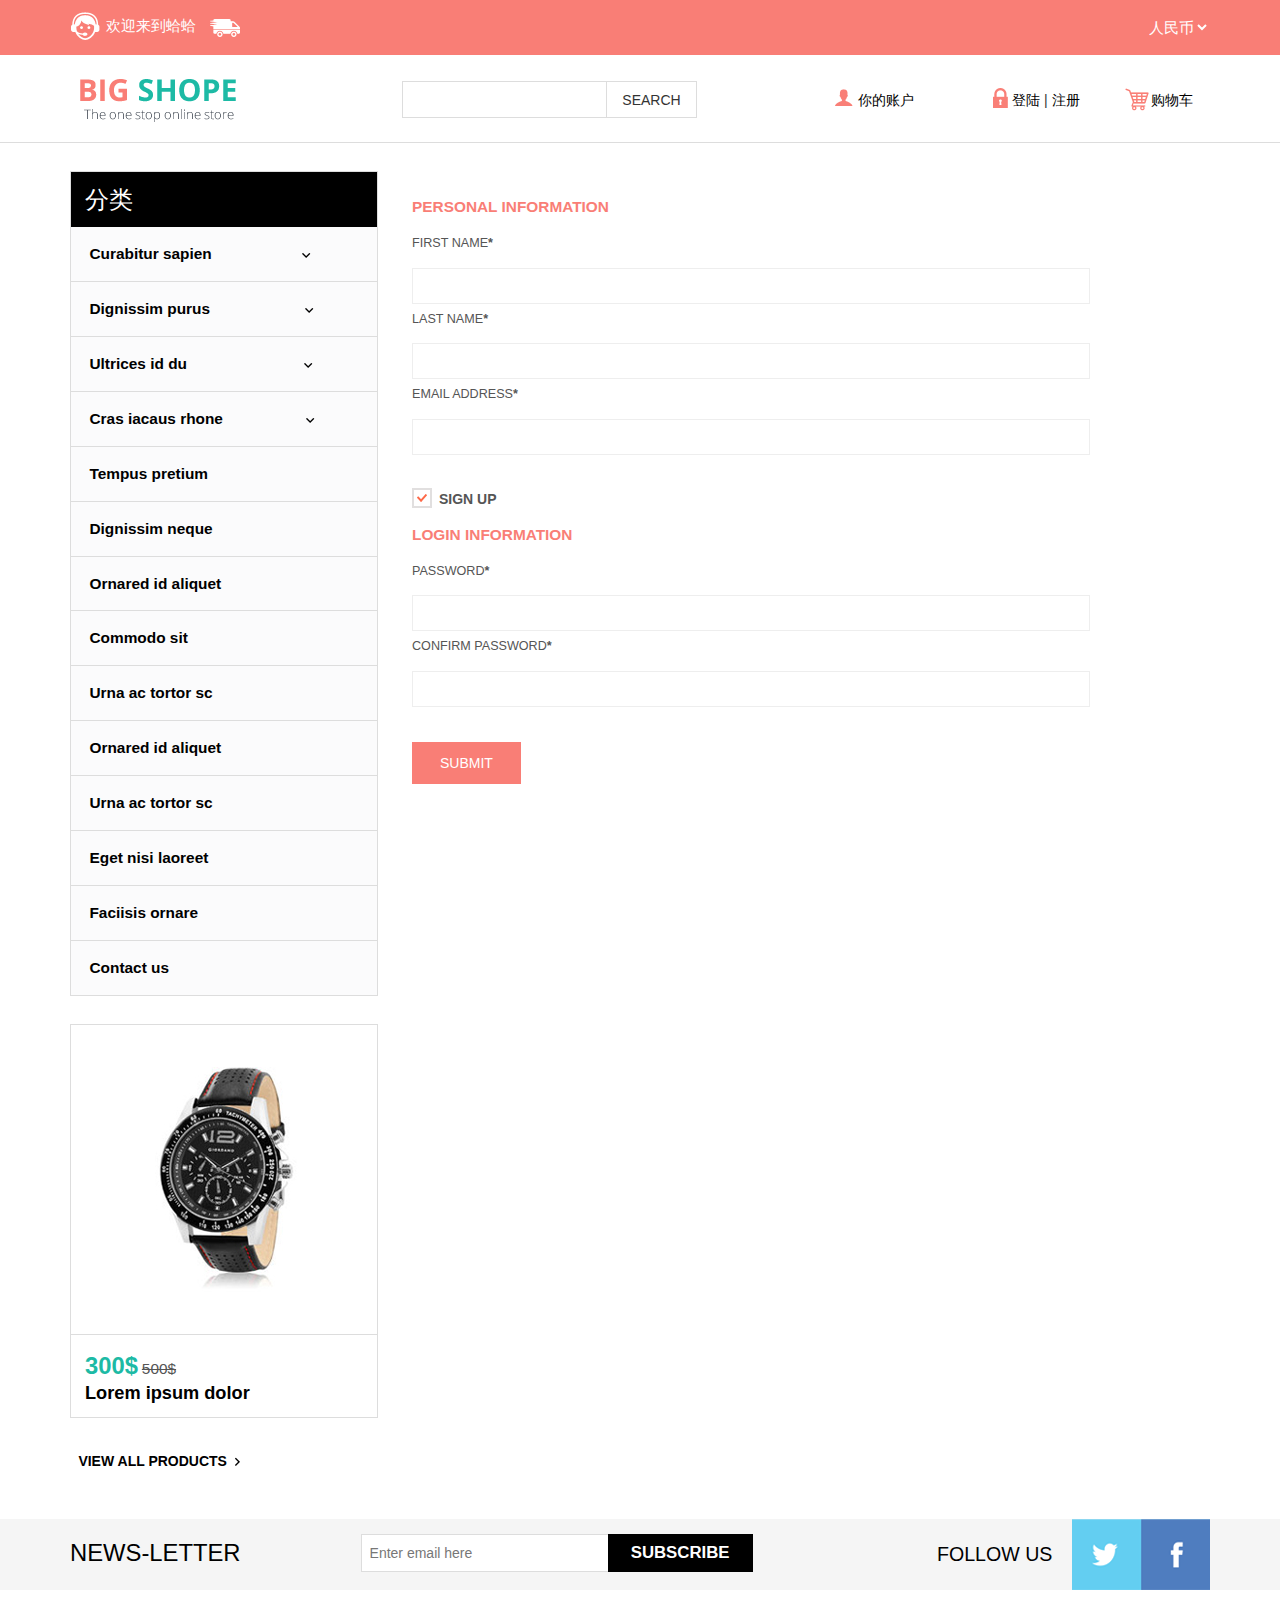
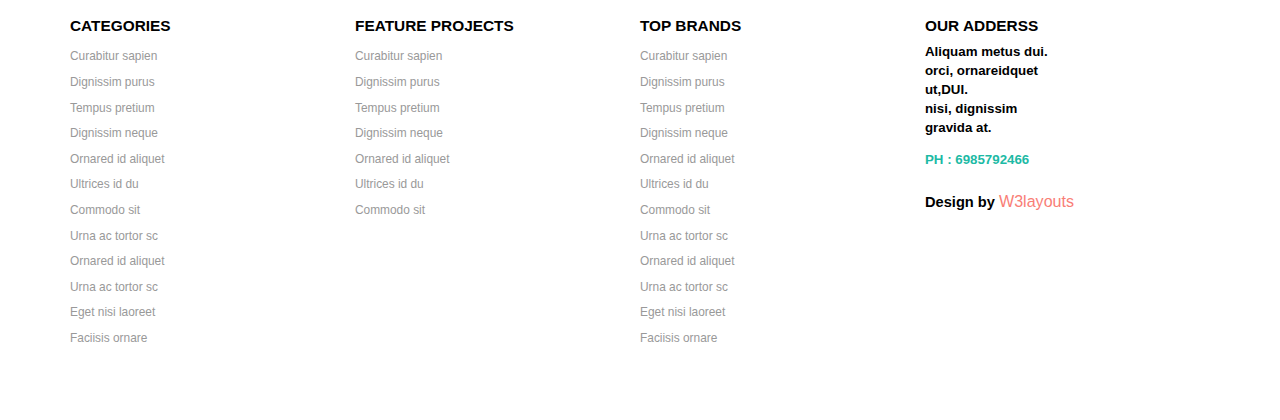
<file: register.html>
<!--A Design by W3layouts 
Author: W3layout
Author URL: http://w3layouts.com
License: Creative Commons Attribution 3.0 Unported
License URL: http://creativecommons.org/licenses/by/3.0/
-->
<!DOCTYPE html>
<html>
<head>
    <meta charset="UTF-8">
    <title>二手市场</title>
    <link href="css/bootstrap.css" rel="stylesheet" type="text/css" media="all" />
    <!--theme-style-->
    <link href="css/style.css" rel="stylesheet" type="text/css" media="all" />
    <!--//theme-style-->
    <meta name="viewport" content="width=device-width, initial-scale=1, maximum-scale=1">
    <script type="application/x-javascript"> addEventListener("load", function() { setTimeout(hideURLbar, 0); }, false); function hideURLbar(){ window.scrollTo(0,1); } </script>
    <!--fonts-->
    <!--<link href='http://fonts.googleapis.com/css?family=Open+Sans:400,300,600,700,800' rel='stylesheet' type='text/css'>-->
    <!--//fonts-->
    <script src="js/jquery.min.js"></script>


</head>
<body>
    <!--header-->
    <div class="header">
        <div class="top-header">
            <div class="container">
                <div class="top-header-left">
                    <ul class="support">
                        <li><a href="#"><label> </label></a></li>
                        <li><a href="#">欢迎来到<span class="live">蛤蛤</span></a></li>
                    </ul>
                    <ul class="support">
                        <li class="van"><a href="#"><label> </label></a></li>
                        <li><a href="#"></a></li>
                    </ul>
                    <div class="clearfix"> </div>
                </div>
                <div class="top-header-right">
                    <div class="down-top">
                        <!--<select class="in-drop">-->
                        <!--<option value="English" class="in-of">Chinese</option>-->
                        <!--<option value="Japanese" class="in-of">Japanese</option>-->
                        <!--<option value="French" class="in-of">French</option>-->
                        <!--<option value="German" class="in-of">German</option>-->
                        <!--</select>-->
                    </div>
                    <div class="down-top top-down">
                        <select class="in-drop">
                            <option value="Dollar" class="in-of">人民币</option>
                        </select>
                    </div>
                    <div class="clearfix"> </div>
                </div>
                <div class="clearfix"> </div>
            </div>
        </div>
        <div class="bottom-header">
            <div class="container">
                <div class="header-bottom-left">
                    <div class="logo">
                        <a href="index.html"><img src="images/logo.png" alt=" " /></a>
                    </div>
                    <div class="search">
                        <input type="text" value="" onfocus="this.value = '';" onblur="if (this.value == '') {this.value = '';}" >
                        <input type="submit"  value="SEARCH">

                    </div>
                    <div class="clearfix"> </div>
                </div>
                <div class="header-bottom-right">
                    <div class="account"><a href="login.html"><span> </span>你的账户</a></div>
                    <ul class="login">
                        <li><a href="login.html"><span> </span>登陆</a></li> |
                        <li ><a href="register.html">注册</a></li>
                    </ul>
                    <div class="cart"><a href="shopcart.html"><span> </span>购物车</a></div>
                    <div class="clearfix"> </div>
                </div>
                <div class="clearfix"> </div>
            </div>
        </div>
    </div>
    <!---->
	<div class="container"> 
			         
		<div class="register">
		  	  <form> 
				 <div class="  register-top-grid">
					<h3>PERSONAL INFORMATION</h3>
					<div class="mation">
						<span>First Name<label>*</label></span>
						<input type="text"> 
					
						<span>Last Name<label>*</label></span>
						<input type="text"> 
					 
						 <span>Email Address<label>*</label></span>
						 <input type="text"> 
					</div>
					 <div class="clearfix"> </div>
					   <a class="news-letter" href="#">
						 <label class="checkbox"><input type="checkbox" name="checkbox" checked=""><i> </i>Sign Up</label>
					   </a>
					 </div>
				     <div class="  register-bottom-grid">
						    <h3>LOGIN INFORMATION</h3>
							<div class="mation">
								<span>Password<label>*</label></span>
								<input type="text">
								<span>Confirm Password<label>*</label></span>
								<input type="text">
							</div>
					 </div>
				</form>
				<div class="clearfix"> </div>
				<div class="register-but">
				   <form>
					   <input type="submit" value="submit">
					   <div class="clearfix"> </div>
				   </form>
				</div>
		   </div>
		   <div class="sub-cate">
				<div class=" top-nav rsidebar span_1_of_left">
					<h3 class="cate">分类</h3>
		 <ul class="menu">
		<li class="item1"><a href="#">Curabitur sapien<img class="arrow-img" src="images/arrow1.png" alt=""/> </a>
			<ul class="cute">
				<li class="subitem1"><a href="product.html">Cute Kittens </a></li>
				<li class="subitem2"><a href="product.html">Strange Stuff </a></li>
				<li class="subitem3"><a href="product.html">Automatic Fails </a></li>
			</ul>
		</li>
		<li class="item2"><a href="#">Dignissim purus <img class="arrow-img " src="images/arrow1.png" alt=""/></a>
			<ul class="cute">
				<li class="subitem1"><a href="product.html">Cute Kittens </a></li>
				<li class="subitem2"><a href="product.html">Strange Stuff </a></li>
				<li class="subitem3"><a href="product.html">Automatic Fails </a></li>
			</ul>
		</li>
		<li class="item3"><a href="#">Ultrices id du<img class="arrow-img img-arrow" src="images/arrow1.png" alt=""/> </a>
			<ul class="cute">
				<li class="subitem1"><a href="product.html">Cute Kittens </a></li>
				<li class="subitem2"><a href="product.html">Strange Stuff </a></li>
				<li class="subitem3"><a href="product.html">Automatic Fails</a></li>
			</ul>
		</li>
		<li class="item4"><a href="#">Cras iacaus rhone <img class="arrow-img img-left-arrow" src="images/arrow1.png" alt=""/></a>
			<ul class="cute">
				<li class="subitem1"><a href="product.html">Cute Kittens </a></li>
				<li class="subitem2"><a href="product.html">Strange Stuff </a></li>
				<li class="subitem3"><a href="product.html">Automatic Fails </a></li>
			</ul>
		</li>
				<li>
			<ul class="kid-menu">
				<li><a href="product.html">Tempus pretium</a></li>
				<li ><a href="product.html">Dignissim neque</a></li>
				<li ><a href="product.html">Ornared id aliquet</a></li>
			</ul>
		</li>
		<ul class="kid-menu ">
				<li><a href="product.html">Commodo sit</a></li>
				<li ><a href="product.html">Urna ac tortor sc</a></li>
				<li><a href="product.html">Ornared id aliquet</a></li>
				<li><a href="product.html">Urna ac tortor sc</a></li>
				<li ><a href="product.html">Eget nisi laoreet</a></li>
				<li><a href="product.html">Faciisis ornare</a></li>
				<li class="menu-kid-left"><a href="contact.html">Contact us</a></li>
			</ul>
		
	</ul>
					</div>
				<!--initiate accordion-->
		<script type="text/javascript">
			$(function() {
			    var menu_ul = $('.menu > li > ul'),
			           menu_a  = $('.menu > li > a');
			    menu_ul.hide();
			    menu_a.click(function(e) {
			        e.preventDefault();
			        if(!$(this).hasClass('active')) {
			            menu_a.removeClass('active');
			            menu_ul.filter(':visible').slideUp('normal');
			            $(this).addClass('active').next().stop(true,true).slideDown('normal');
			        } else {
			            $(this).removeClass('active');
			            $(this).next().stop(true,true).slideUp('normal');
			        }
			    });
			
			});
		</script>
					<div class=" chain-grid menu-chain">
	   		     		<a href="single.html"><img class="img-responsive chain" src="images/wat.jpg" alt=" " /></a>	   		     		
	   		     		<div class="grid-chain-bottom chain-watch">
		   		     		<span class="actual dolor-left-grid">300$</span>
		   		     		<span class="reducedfrom">500$</span>  
		   		     		<h6>Lorem ipsum dolor</h6>  		     			   		     										
	   		     		</div>
	   		     	</div>
	   		     	 <a class="view-all all-product" href="product.html">VIEW ALL PRODUCTS<span> </span></a> 	
			</div>      
	</div>
	<!---->
	<div class="footer">
		<div class="footer-top">
			<div class="container">
				<div class="latter">
					<h6>NEWS-LETTER</h6>
					<div class="sub-left-right">
						<form>
							<input type="text" value="Enter email here"onfocus="this.value = '';" onblur="if (this.value == '') {this.value = 'Enter email here';}" />
							<input type="submit" value="SUBSCRIBE" />
						</form>
					</div>
					<div class="clearfix"> </div>
				</div>
				<div class="latter-right">
					<p>FOLLOW US</p>
					<ul class="face-in-to">
						<li><a href="#"><span> </span></a></li>
						<li><a href="#"><span class="facebook-in"> </span></a></li>
						<div class="clearfix"> </div>
					</ul>
					<div class="clearfix"> </div>
				</div>
				<div class="clearfix"> </div>
			</div>
		</div>
		<div class="footer-bottom">
			<div class="container">
				<div class="footer-bottom-cate">
					<h6>CATEGORIES</h6>
					<ul>
						<li><a href="#">Curabitur sapien</a></li>
						<li><a href="#">Dignissim purus</a></li>
						<li><a href="#">Tempus pretium</a></li>
						<li ><a href="#">Dignissim neque</a></li>
						<li ><a href="#">Ornared id aliquet</a></li>
						<li><a href="#">Ultrices id du</a></li>
						<li><a href="#">Commodo sit</a></li>
						<li ><a href="#">Urna ac tortor sc</a></li>
						<li><a href="#">Ornared id aliquet</a></li>
						<li><a href="#">Urna ac tortor sc</a></li>
						<li ><a href="#">Eget nisi laoreet</a></li>
						<li ><a href="#">Faciisis ornare</a></li>
					</ul>
				</div>
				<div class="footer-bottom-cate bottom-grid-cat">
					<h6>FEATURE PROJECTS</h6>
					<ul>
						<li><a href="#">Curabitur sapien</a></li>
						<li><a href="#">Dignissim purus</a></li>
						<li><a href="#">Tempus pretium</a></li>
						<li ><a href="#">Dignissim neque</a></li>
						<li ><a href="#">Ornared id aliquet</a></li>
						<li><a href="#">Ultrices id du</a></li>
						<li><a href="#">Commodo sit</a></li>
					</ul>
				</div>
				<div class="footer-bottom-cate">
					<h6>TOP BRANDS</h6>
					<ul>
						<li><a href="#">Curabitur sapien</a></li>
						<li><a href="#">Dignissim purus</a></li>
						<li><a href="#">Tempus pretium</a></li>
						<li ><a href="#">Dignissim neque</a></li>
						<li ><a href="#">Ornared id aliquet</a></li>
						<li><a href="#">Ultrices id du</a></li>
						<li><a href="#">Commodo sit</a></li>
						<li ><a href="#">Urna ac tortor sc</a></li>
						<li><a href="#">Ornared id aliquet</a></li>
						<li><a href="#">Urna ac tortor sc</a></li>
						<li ><a href="#">Eget nisi laoreet</a></li>
						<li ><a href="#">Faciisis ornare</a></li>
					</ul>
				</div>
				<div class="footer-bottom-cate cate-bottom">
					<h6>OUR ADDERSS</h6>
					<ul>
						<li>Aliquam metus  dui. </li>
						<li>orci, ornareidquet</li>
						<li> ut,DUI.</li>
						<li >nisi, dignissim</li>
						<li >gravida at.</li>
						<li class="phone">PH : 6985792466</li>
						<li class="temp"> <p class="footer-class">Design by <a href="http://w3layouts.com/" target="_blank">W3layouts</a> </p></li>
					</ul>
				</div>
				<div class="clearfix"> </div>
			</div>
		</div>
	</div>
</body>
</html>
</file>
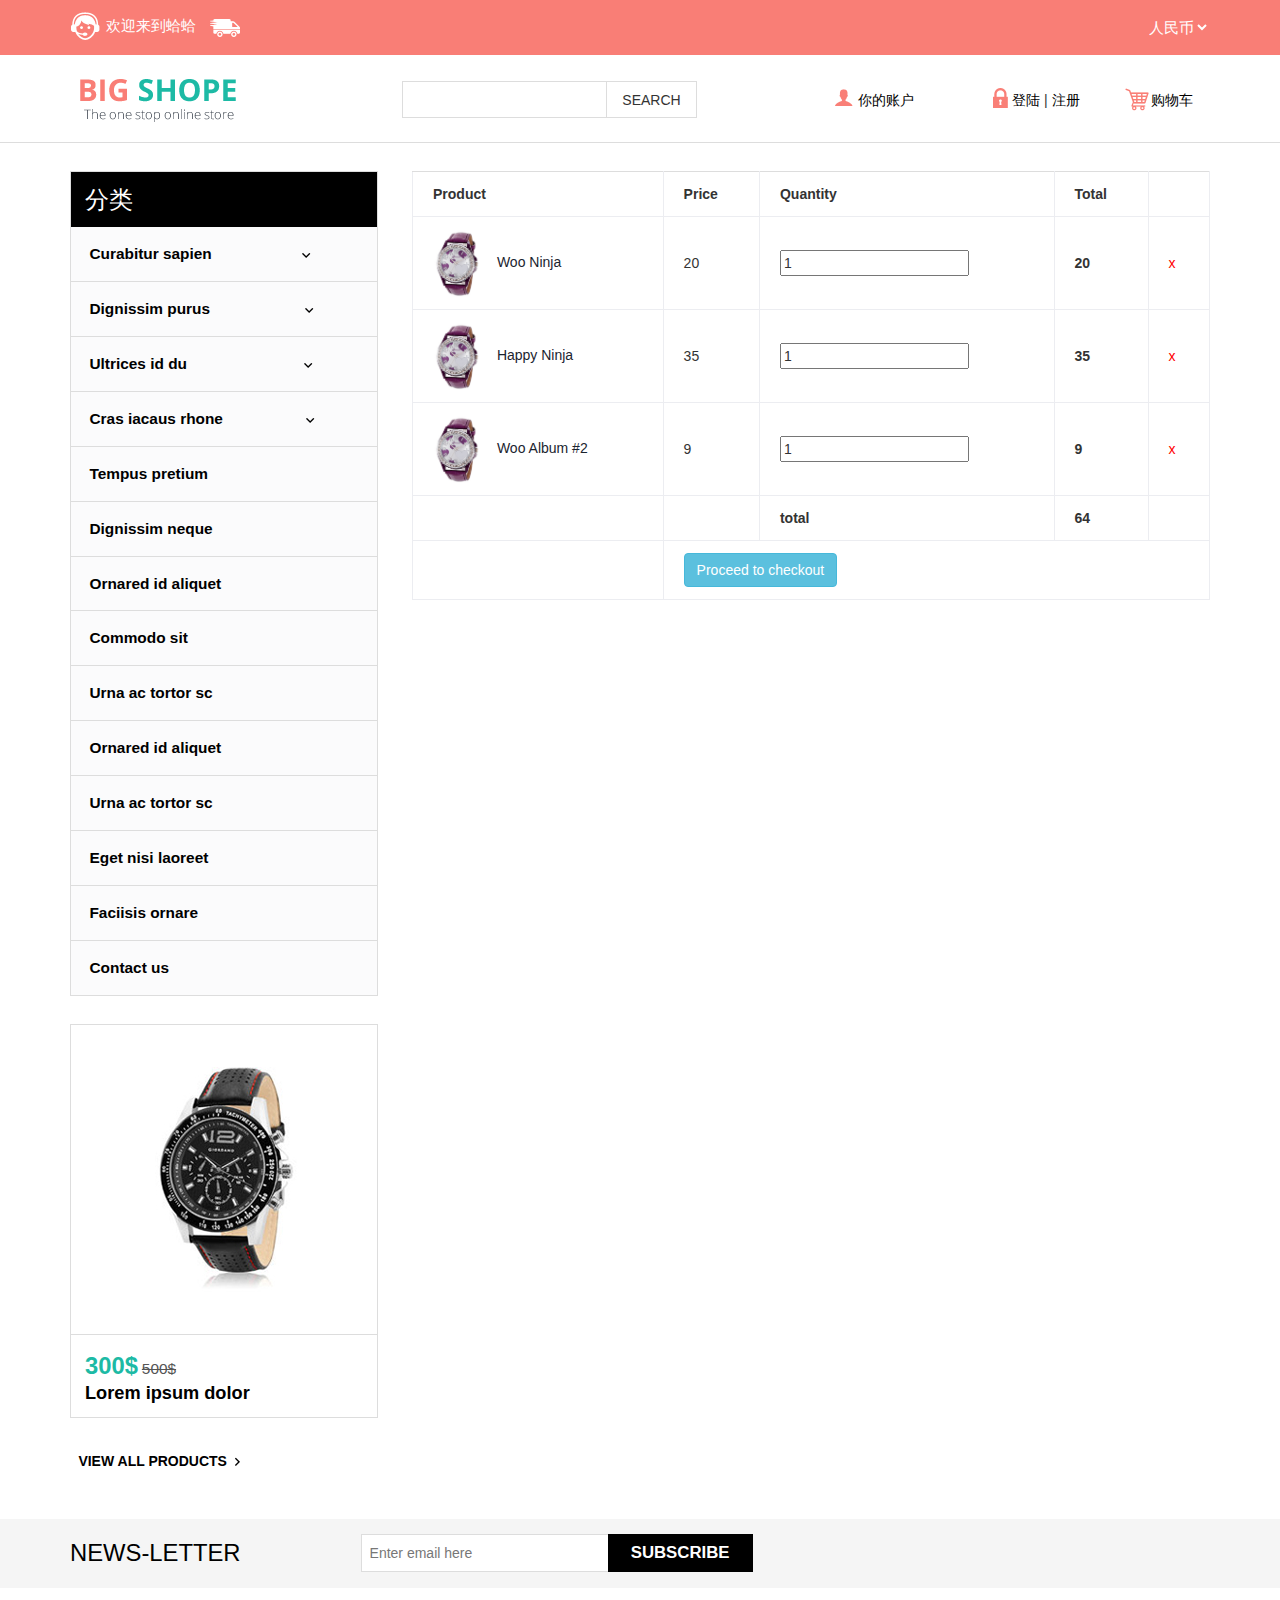
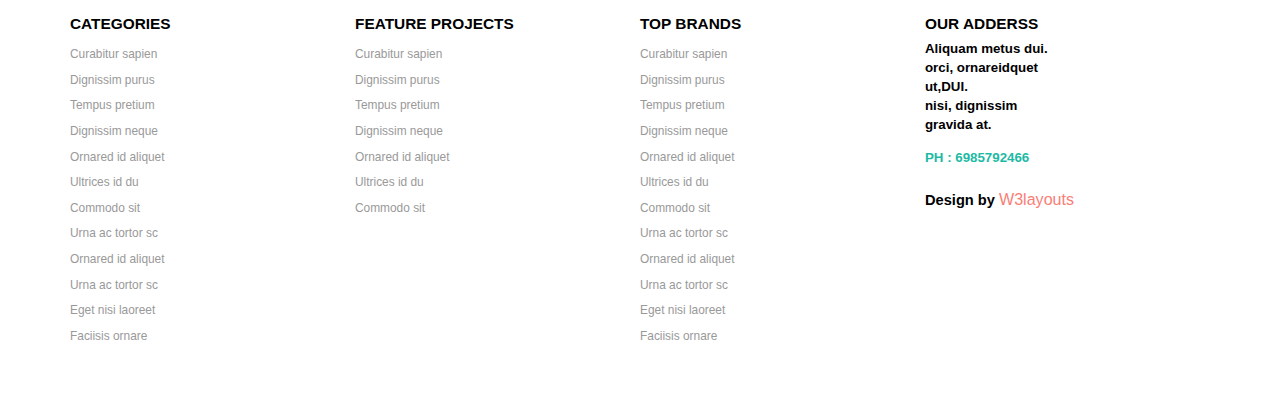
<file: shopcart.html>
<!--
-->
<!DOCTYPE html>
<html>
<head>
    <title>二手市场</title>
    <link href="css/bootstrap.css" rel="stylesheet" type="text/css" media="all" />
    <!--theme-style-->
    <link href="css/style.css" rel="stylesheet" type="text/css" media="all" />
    <!--//theme-style-->
    <meta name="viewport" content="width=device-width, initial-scale=1, maximum-scale=1">
    <meta charset="UTF-8">
    <script type="application/x-javascript"> addEventListener("load", function() { setTimeout(hideURLbar, 0); }, false); function hideURLbar(){ window.scrollTo(0,1); } </script>
    <!--fonts-->
    <!--<link href='http://fonts.googleapis.com/css?family=Open+Sans:400,300,600,700,800' rel='stylesheet' type='text/css'>-->
    <!--//fonts-->
    <script src="js/jquery.min.js"></script>

    <!--script-->
    <style type="text/css">
        .product-thumbnail {
            width: 50px;
            display: inline-block;
            margin-right: 10px;
        }
        .product-thumbnail img {
            width: 50px;
            border-radius: 3px;
            -webkit-border-radius: 3px;
            -moz-border-radius: 3px;
        }
        .shopping-cart-item h6 {
            font-size: 14px;
            font-weight: 400;
            margin: 0;
            display: inline-block;
        }
        table td, table th {
            border: 1px solid #ecedf1;
            padding: 12px 20px;
            text-align: left;
            transition: background 0.3s;
            -webkit-transition: background 0.3s;
            -moz-transition: background 0.3s;
        }
        .contact_right {
            margin-top: 28px;
        }
        .numeric-input-holder {
            width: 115px;
            display: block;
            position: relative;
            -webkit-touch-callout: none;
            -webkit-user-select: none;
            -khtml-user-select: none;
            -moz-user-select: none;
            -ms-user-select: none;
            user-select: none;
            -webkit-transform: translateZ(0px);
        }
    </style>
</head>
<body> 
	<!--header-->
	<div class="header">
		<div class="top-header">
			<div class="container">
				<div class="top-header-left">
					<ul class="support">
						<li><a href="#"><label> </label></a></li>
						<li><a href="#">欢迎来到<span class="live">蛤蛤</span></a></li>
					</ul>
					<ul class="support">
						<li class="van"><a href="#"><label> </label></a></li>
						<li><a href="#"></a></li>
					</ul>
					<div class="clearfix"> </div>
				</div>
				<div class="top-header-right">
					<div class="down-top">		
						  <!--<select class="in-drop">-->
							  <!--<option value="English" class="in-of">Chinese</option>-->
							  <!--<option value="Japanese" class="in-of">Japanese</option>-->
							  <!--<option value="French" class="in-of">French</option>-->
							  <!--<option value="German" class="in-of">German</option>-->
							<!--</select>-->
					 </div>
					 <div class="down-top top-down">
						<select class="in-drop">
						    <option value="Dollar" class="in-of">人民币</option>
						</select>
					 </div>
					<div class="clearfix"> </div>	
				</div>
				<div class="clearfix"> </div>		
			</div>
		</div>
		<div class="bottom-header">
			<div class="container">
				<div class="header-bottom-left">
					<div class="logo">
						<a href="index.html"><img src="images/logo.png" alt=" " /></a>
					</div>
					<div class="search">
						<input type="text" value="" onfocus="this.value = '';" onblur="if (this.value == '') {this.value = '';}" >
						<input type="submit"  value="SEARCH">

					</div>
					<div class="clearfix"> </div>
				</div>
				<div class="header-bottom-right">					
						<div class="account"><a href="login.html"><span> </span>你的账户</a></div>
							<ul class="login">
								<li><a href="login.html"><span> </span>登陆</a></li> |
								<li ><a href="register.html">注册</a></li>
							</ul>
						<div class="cart"><a href="shopcart.html"><span> </span>购物车</a></div>
					<div class="clearfix"> </div>
				</div>
				<div class="clearfix"> </div>	
			</div>
		</div>
	</div>
	<!---->
	<div class="container">

			<!---->
		<div class="main">
            <div class="reservation_top">
                <div class=" contact_right">
                    <table class="table table-hover">

                        <tr>
                            <th>Product</th>
                            <th>Price</th>
                            <th>Quantity</th>
                            <th>Total</th>
                            <th></th>
                        </tr>

                        <tr>
                            <td class="shopping-cart-item">
                                <div class="product-thumbnail">
                                    <img src="images/pic11.jpg" alt="">
                                </div>
                                <h6><a href="#">Woo Ninja</a></h6>
                            </td>
                            <td class="price">20</td>
                            <td><input class="numeric-input" type="text" value="1"></td>
                            <td class="total"><strong>20</strong></td>
                            <td><a href="#" style="color: red;">x</a></td>
                        </tr>

                        <tr>
                            <td class="shopping-cart-item">
                                <div class="product-thumbnail">
                                    <img src="images/pic11.jpg" alt="">
                                </div>
                                <h6><a href="#">Happy Ninja</a></h6>
                            </td>
                            <td class="price">35</td>
                            <td><input class="numeric-input" type="text" value="1"></td>
                            <td class="total"><strong>35</strong></td>
                            <td><a href="#" style="color: red;">x</a></td>
                        </tr>

                        <tr>
                            <td class="shopping-cart-item">
                                <div class="product-thumbnail">
                                    <img src="images/pic11.jpg" alt="">
                                </div>
                                <h6><a href="#">Woo Album #2</a></h6>
                            </td>
                            <td class="price">9</td>
                            <td><input class="numeric-input" type="text" value="1"></td>
                            <td class="total"><strong>9</strong></td>
                            <td><a href="#" style="color: red;">x</a></td>
                        </tr>
                        <tr>
                            <td class="shopping-cart-item">

                            </td>
                            <td></td>
                            <td><b>total</b></td>
                            <td class="t-total"><strong>9</strong></td>
                            <td></td>
                        </tr>
                           <script type="text/javascript">
                               function sum(){
                                   var sum = 0;
                                   $.each($(".total"),function(){
                                       var i = parseInt($(this).find("strong").text());
                                       if(!isNaN(i)) sum+=i;
                                   })
                                   $(".t-total").find("strong").text(sum);
                               }
                               $(document).ready(function(){
                                   sum();
                                   $.each($(".numeric-input"),function(){
                                       $(this).on("input", function(){
                                           var q = parseInt($(this).val());
                                           if(!isNaN(q)){
                                               var price = parseInt($(this).parent().prev().text());
                                               console.log(q);
                                               console.log(price);
                                               var c = q*price;
                                               $(this).parent().next().find("strong").text(c);
                                               sum();
                                           }
                                       });
                                   })
                               })
                           </script>
                        <tr>
                            <td class="apply-coupon">
                            </td>
                            <td colspan="4" class="align-right">
                                <button class="btn btn-info">Proceed to checkout</button>
                            </td>
                        </tr>

                    </table>
                </div>
            </div>
        </div>
		<div class="sub-cate">
		<div class=" top-nav rsidebar span_1_of_left">
	        <h3 class="cate">分类</h3>
		<ul class="menu">
		<li class="item1"><a href="#">Curabitur sapien<img class="arrow-img" src="images/arrow1.png" alt=""/> </a>
			<ul class="cute">
				<li class="subitem1"><a href="product.html">Cute Kittens </a></li>
				<li class="subitem2"><a href="product.html">Strange Stuff </a></li>
				<li class="subitem3"><a href="product.html">Automatic Fails </a></li>
			</ul>
		</li>
		<li class="item2"><a href="#">Dignissim purus <img class="arrow-img " src="images/arrow1.png" alt=""/></a>
			<ul class="cute">
				<li class="subitem1"><a href="product.html">Cute Kittens </a></li>
				<li class="subitem2"><a href="product.html">Strange Stuff </a></li>
				<li class="subitem3"><a href="product.html">Automatic Fails </a></li>
			</ul>
		</li>
		<li class="item3"><a href="#">Ultrices id du<img class="arrow-img img-arrow" src="images/arrow1.png" alt=""/> </a>
			<ul class="cute">
				<li class="subitem1"><a href="product.html">Cute Kittens </a></li>
				<li class="subitem2"><a href="product.html">Strange Stuff </a></li>
				<li class="subitem3"><a href="product.html">Automatic Fails</a></li>
			</ul>
		</li>
		<li class="item4"><a href="#">Cras iacaus rhone <img class="arrow-img img-left-arrow" src="images/arrow1.png" alt=""/></a>
			<ul class="cute">
				<li class="subitem1"><a href="product.html">Cute Kittens </a></li>
				<li class="subitem2"><a href="product.html">Strange Stuff </a></li>
				<li class="subitem3"><a href="product.html">Automatic Fails </a></li>
			</ul>
		</li>
				<li>
			<ul class="kid-menu">
				<li><a href="product.html">Tempus pretium</a></li>
				<li ><a href="product.html">Dignissim neque</a></li>
				<li ><a href="product.html">Ornared id aliquet</a></li>
			</ul>
		</li>
		<ul class="kid-menu ">
				<li><a href="product.html">Commodo sit</a></li>
				<li ><a href="product.html">Urna ac tortor sc</a></li>
				<li><a href="product.html">Ornared id aliquet</a></li>
				<li><a href="product.html">Urna ac tortor sc</a></li>
				<li ><a href="product.html">Eget nisi laoreet</a></li>
				<li><a href="product.html">Faciisis ornare</a></li>
				<li class="menu-kid-left"><a href="contact.html">Contact us</a></li>
			</ul>
		
	    </ul>
		</div>
		<!--initiate accordion-->
		<script type="text/javascript">
			$(function() {
			    var menu_ul = $('.menu > li > ul'),
			           menu_a  = $('.menu > li > a');
			    menu_ul.hide();
			    menu_a.click(function(e) {
			        e.preventDefault();
			        if(!$(this).hasClass('active')) {
			            menu_a.removeClass('active');
			            menu_ul.filter(':visible').slideUp('normal');
			            $(this).addClass('active').next().stop(true,true).slideDown('normal');
			        } else {
			            $(this).removeClass('active');
			            $(this).next().stop(true,true).slideUp('normal');
			        }
			    });
			
			});
		</script>
					<div class=" chain-grid menu-chain">
	   		     		<a href="single.html"><img class="img-responsive chain" src="images/wat.jpg" alt=" " /></a>	   		     		
	   		     		<div class="grid-chain-bottom chain-watch">
		   		     		<span class="actual dolor-left-grid">300$</span>
		   		     		<span class="reducedfrom">500$</span>  
		   		     		<h6>Lorem ipsum dolor</h6>  		     			   		     										
	   		     		</div>
	   		     	</div>
	   		     	 <a class="view-all all-product" href="product.html">VIEW ALL PRODUCTS<span> </span></a> 	
			</div>
	     </div>
	<!---->
	<div class="footer">
		<div class="footer-top">
			<div class="container">
				<div class="latter">
					<h6>NEWS-LETTER</h6>
					<div class="sub-left-right">
						<form>
							<input type="text" value="Enter email here"onfocus="this.value = '';" onblur="if (this.value == '') {this.value = 'Enter email here';}" />
							<input type="submit" value="SUBSCRIBE" />
						</form>
					</div>
					<div class="clearfix"> </div>
				</div>

				<div class="clearfix"> </div>
			</div>
		</div>
		<div class="footer-bottom">
			<div class="container">
				<div class="footer-bottom-cate">
					<h6>CATEGORIES</h6>
					<ul>
						<li><a href="#">Curabitur sapien</a></li>
						<li><a href="#">Dignissim purus</a></li>
						<li><a href="#">Tempus pretium</a></li>
						<li ><a href="#">Dignissim neque</a></li>
						<li ><a href="#">Ornared id aliquet</a></li>
						<li><a href="#">Ultrices id du</a></li>
						<li><a href="#">Commodo sit</a></li>
						<li ><a href="#">Urna ac tortor sc</a></li>
						<li><a href="#">Ornared id aliquet</a></li>
						<li><a href="#">Urna ac tortor sc</a></li>
						<li ><a href="#">Eget nisi laoreet</a></li>
						<li ><a href="#">Faciisis ornare</a></li>
					</ul>
				</div>
				<div class="footer-bottom-cate bottom-grid-cat">
					<h6>FEATURE PROJECTS</h6>
					<ul>
						<li><a href="#">Curabitur sapien</a></li>
						<li><a href="#">Dignissim purus</a></li>
						<li><a href="#">Tempus pretium</a></li>
						<li ><a href="#">Dignissim neque</a></li>
						<li ><a href="#">Ornared id aliquet</a></li>
						<li><a href="#">Ultrices id du</a></li>
						<li><a href="#">Commodo sit</a></li>
					</ul>
				</div>
				<div class="footer-bottom-cate">
					<h6>TOP BRANDS</h6>
					<ul>
						<li><a href="#">Curabitur sapien</a></li>
						<li><a href="#">Dignissim purus</a></li>
						<li><a href="#">Tempus pretium</a></li>
						<li ><a href="#">Dignissim neque</a></li>
						<li ><a href="#">Ornared id aliquet</a></li>
						<li><a href="#">Ultrices id du</a></li>
						<li><a href="#">Commodo sit</a></li>
						<li ><a href="#">Urna ac tortor sc</a></li>
						<li><a href="#">Ornared id aliquet</a></li>
						<li><a href="#">Urna ac tortor sc</a></li>
						<li ><a href="#">Eget nisi laoreet</a></li>
						<li ><a href="#">Faciisis ornare</a></li>
					</ul>
				</div>
				<div class="footer-bottom-cate cate-bottom">
					<h6>OUR ADDERSS</h6>
					<ul>
						<li>Aliquam metus  dui. </li>
						<li>orci, ornareidquet</li>
						<li> ut,DUI.</li>
						<li >nisi, dignissim</li>
						<li >gravida at.</li>
						<li class="phone">PH : 6985792466</li>
						<li class="temp"> <p class="footer-class">Design by <a href="http://w3layouts.com/" target="_blank">W3layouts</a> </p></li>
					</ul>
				</div>
				<div class="clearfix"> </div>
			</div>
		</div>
	</div>
</body>
</html>
</file>
<file: css/style.css>
/*--A Design by W3layouts 
Author: W3layout
Author URL: http://w3layouts.com
License: Creative Commons Attribution 3.0 Unported
License URL: http://creativecommons.org/licenses/by/3.0/
--*/
body{
	background: #fff;
	font-family: 'Open Sans', sans-serif;
}
body a{
	transition: 0.5s all;
	-webkit-transition: 0.5s all;
	-o-transition: 0.5s all;
	-ms-transition: 0.5s all;
	-moz-transition: 0.5s all;
}
.top-header{
	background: #F97E76;
	padding: 0.7em 0;
}
.top-header-left{
	float: left;
}
ul.support{
	padding: 0 1em 0 0em;
	margin: 0;
	float: left;
}
ul.support li{
	display: inline-block;
}
ul.support li  label{
	background: url(../images/img-sprite.png)-2px -27px;
	width: 32px;
	height: 30px;
	display:inline-block;
	vertical-align: middle;
}
ul.support li.van a label{
	background-position: -46px -25px;
}
ul.support li a {
	text-decoration:none;
	font-size: 1.1em;
	color: #fff;
	
}
.top-header-right{
	float:right;
	padding-top:8px;
}
.down-top{
	float: left;
}
.top-down{
	padding: 0 0em 0 1em;
}
/*----*/
.bottom-header {
	border-bottom: 1px solid #ddd;
	padding: 0.7em 0 1em;
}
.header-bottom-left{
	float: left;
	width: 55%;
}
.logo{
	float:left;
	width: 27%;
    margin-top:9px;
}
.header-bottom-right{
	float: right;
	width: 37%;
	text-align: center;
	padding-top:1.7em;
}
.account,.cart{
	float:left;
	width:40%;
}
.cart{
	width:24%;
}
.account a span{
	background: url(../images/img-sprite.png)-117px -30px;
	width: 26px;
	height: 26px;
	display: inline-block;
	vertical-align: middle;
}
.account a,.cart a ,ul.login li a {
	text-decoration:none;
	font-size: 1em;
	color: #000;
}
.cart a span{
	background: url(../images/img-sprite.png) -172px -28px;
	width: 26px;
	height: 26px;
	display: inline-block;
	vertical-align: middle;
}
ul.login{
	float:left;
	width:36%;
	margin:0;
}
ul.login li{
	display:inline-block;
}
ul.login li a span{
	background: url(../images/img-sprite.png) -143px -29px;
	width: 26px;
	height: 26px;
	display: inline-block;
	vertical-align: middle;
}
.account a:hover,.cart a:hover,ul.login li a:hover{
	color: #1DBAA5;
}
/*----*/
.search {
	background:#fff;
	border: 1px solid #ddd;
	position: relative;
	width: 47%;
	float: right;
	margin: 1.2em 0 0;
}
.search input[type="text"] {
	border: none;
	outline: none;
	background: none;
	font-size:1em;
	color:#777;
	width:68%;
	padding:7px;
	-webkit-apperance:none;
	margin:0;
	-webkit-transition: all 0.5s ease-out;
	-moz-transition: all 0.5s ease-out;
	-ms-transition: all 0.5s ease-out;
	-o-transition: all 0.5s ease-out;
}
.search input[type="submit"] {
	border-left: 1px solid #ddd;
	outline: none;
	cursor: pointer;
	width: 30.6%;
	height: 35px;
	padding: 7px;
	background: none;
	border-bottom: none;
	border-top: none;
	border-right: none;
}	
.search input[type="submit"]:active {
	position:relative;
}
/*----*/
h3.cate {
	color: #fff;
	font-size: 1.7em;
	padding: 0.6em ;
	background: #000;
	margin: 0;
}
/*----*/
ul.kid-menu{
	display: block !important;
}
.menu {
	width: auto;
	height: auto;
	padding: 0;
	list-style: none;
	margin: 0;
	background: #FBFBFC;
}
ul {
	padding: 0;
	list-style: none;
}
.menu > li > a {
	width: 100%;
	line-height: 3.5em;
	text-indent: 1.2em;
	display: block;
	position: relative;
	color: #000;
	font-size: 1.1em;
	text-decoration:none;
	border-bottom: 1px solid #ddd;
	font-weight:700;
}
.menu ul li a {	
	width: 100%;
	display: block;
	position: relative;
	font-size:1.1em;
	font-weight: 400;
	color: #000;
	text-decoration:none;
	border-bottom: 1px solid #ddd;
	font-weight:700;
	line-height: 3.5em;
	text-indent: 1.2em;
}
.menu ul li a:hover{
	background: #1DBAA5;
}
.menu > li > a:hover, .menu > li > a.active {
	background:#fff;
}
.menu ul.kid-menu li a{
	border-bottom: none;
}
ul.kid-menu{
	padding: 0;
	margin: 0;	
}
ul.kid-menu li{
	list-style: none;
	border-bottom: 1px solid #ddd;
}

ul.kid-menu li.menu-kid-left{
	border-bottom:none;
}
ul.cute li{
	background: #fff;
}
.arrow-img {
	padding: 0em 0em 0 6.5em;
}
.img-arrow{
	padding: 0 0 0 8em;
}
.img-left-arrow{
	padding: 0 0 0 5.5em;
}
/*--menu--*/
/*----*/
.sub-cate,.slide-grid{
	float: left;
}
.top-nav{
	border: 1px solid #ddd;
}
.sub-cate{
	width: 27%;
	margin: 2em 2em 0 0;
}
.banner-off{
	
	padding: 6em 0em 6em 2em;
}
.banner-matter {
	padding: 4em 2em;
}
.shoes-grid{
	width: 70%;
	float: right;
}
.slide-grid{
	width: 100%;
	border: 1px solid #ddd;
	margin: 2em 0;
}
.banner-off  h2{
	padding:  0em;
	margin: 0;
	font-size: 4.5em;
	color: #01AFD1;
	font-weight: 600;
	
}
.banner-off a{
	text-decoration:none;
}
.banner-off  label{
	font-size: 2em;
	color:#323A45;
	font-weight: 700;
}
.banner-off label b{
	color:#F97E76;
}
.banner-off  p{
	font-size: 1em;
	color:#323A45;
	margin: 0;
	width: 90%;
	padding: 0 0 2em;
}
 span.on-get{
	font-size: 1.1em;
	color:#fff;
	padding:0.6em 0.8em;
	background:#323A45;
}
 span.on-get:hover{
	background: #0D3F84;
}
a.now-get{
	font-size: 1.1em;
	color:#fff;
	padding:0.6em 0.8em;
	background:#323A45;
	text-decoration: none;
}
a.now-get:hover{
	background: #0D3F84;
}
.wmuSlider {
	position: relative;
	overflow: hidden;
}
.wmuSlider .wmuSliderWrapper article img {
	max-width: 100%;
	width: auto;
	height: auto;
	display:block;
}
/* Default Skin */
.wmuSliderPagination {
	z-index: 2;
	position: absolute;
	right:1%;
	bottom:0px;
}
ul.wmuSliderPagination {
	padding:0;
}
.wmuSliderPagination li {
	float: left;
	margin: 0 8px 0 0;
	list-style-type: none;
}
.wmuSliderPagination a {
	display: block;
	text-indent: -9999px;
	background:#323A45;
	 height:12px;
  	width:12px;
  	border-radius: 30px;
  	-webkit-border-radius: 30px;
 	 -moz-border-radius: 30px;
  	-o-border-radius: 30px;
  	-ms-border-radius: 30px;
}
.wmuSliderPagination a.wmuActive {
	background:#989CA2;
}
a.banner-matter{
	text-decoration:none;
}
.shoes-grid-left{
	width:100%;
}
.con-sed-grid{
	border: 1px solid #ddd;
	padding: 1.5em 1em 2em;
	margin: 0em 3% 0 0;
	width: 48%;
}
.elit-grid{
	float: left;
width: 49%;
}
.elit-grid h4{
	margin: 0;
	font-size: 1.3em;	
	font-weight: 700;
}
.elit-grid  label{
	margin: 0;
	font-size: 1.2em;
	color: #000;
	font-weight: 700;
}

.elit-grid p{
	margin: 0;
	font-size: 1em;
	color: #000;
	width: 80%;
	padding: 0em 0 1.5em;
}
.shoe-left{
	float: left;
}
.products{
	width: 100%;
	border: 1px solid #ddd;
	float:left;
	margin: 1.5em 0;
	padding: 0.7em 1em ;
}
.grid-chain-bottom {
	border-top: 1px solid #ddd;
}
.latest-product,.dolor-grid{
	float:left;
}
.view-all,a.get-cart{
	float:right;
	padding: 0.4em 0.6em;
	font-size: 1em;
}
a.view-all span{
	background: url(../images/arrow2.png)0px 0px;
	width: 15px;
	height: 14px;
	display:inline-block;
}
a.view-all{
	text-decoration: none;
	font-size: 1em;
	color:#000;
	font-weight:700;
}
a.all-product{
	float:left;
}
h5.latest-product{
	margin: 6px 0 0;
	font-size: 1.3em;
	color: #000;
	font-weight: 700;
}
.grid-chain-bottom h6{
	margin: 0;
	font-size: 1.3em;
	color: #000;
	font-weight: 700;
	padding: 0.8em 0.5em 0;
}
.grid-chain-bottom h6 a:hover{
	text-decoration:none;
	color:#F97E76;
}
.chain-grid{
	border: 1px solid #ddd;
	position: relative;	
	width: 30.7%;
	margin: 0 3% 0 0;
	padding:0;
}
.menu-chain{
	width:100%;
	margin: 2em 0;
}
.sed-left-top,.grid-top-chain{
	margin: 0;
}
.star-price {
	padding: 1em 0.5em;
}
.chain{
	margin: 0 auto;
	padding: 3em 0;
}
.chain-grid span.star{
	background: url(../images/img-sprite.png)-208px -14px;
	width: 52px;
	height: 52px;
	display: block;
	position: absolute;
	top: 2%;
	right: 2%;
}
span.reducedfrom {
	color: #555;
	text-decoration: line-through;
	margin-right: 8%;
	font-size:1.1em; 
}
span.actual {
	font-weight: 500; 
	color:#1DBAA5;
    font-weight: 700; 
    font-size:1.2em;
}
span.dolor-left-grid{
	font-size: 1.7em;
}
.chain-watch h6{
	padding: 0;
}
.chain-watch {
	padding: 1em ;
}
.rating {
     overflow: hidden;
     display:block;
   	 position:relative;
}
.rating-input {
     position: absolute;
     left: 0;
     top: -50px;
}
.rating-star {
	display: block;
 	width: 20px;
	height: 17px;
    background: url(../images/star.png) 0px 0px;
    float:left;
}
.rating-star:hover {
   background: url(../images/star.png) 0 -18px;          
}
.rating-star1 {
    display: block;
	width: 20px;
	height: 17px;
	background: url(../images/a-star.png) 0 0px;
	float: left;
}
.rating-star1:hover {
   background: url(../images/a-star.png) 0 -20px;
}
/*--single--*/
.images_3_of_2 {
	display: block;
	float: left;
	margin: 0 3.6% 0 0;
	width: 36.2%;
}
.desc1 {
	display: block;
	float:left;
}
.span_3_of_2 {
	width: 54.2%;
	margin: 0 0em 0em 3em;	
}
.single_top {
	margin:3em 0;
}
.toogle {
	margin-top: 4%;
}
p.m_text {
	color: #999;
	font-size: 1em;
	line-height:1.8em;
}
.single{
	padding:3% 0 0 0;
}
#flexiselDemo1 {
	display: none;
}
.nbs-flexisel-container {
	position: relative;
	max-width: 100%;
}
.nbs-flexisel-ul {
	position: relative;
	width: 9999px;
	margin: 0px;
	padding: 0px;
	list-style-type: none;
	text-align: center;
}
.nbs-flexisel-inner {
	overflow: hidden;
	margin: 0 auto;
}
.nbs-flexisel-item {
	float: left;
	margin:0px;
	padding:0px;
	cursor: pointer;
	position: relative;
	line-height: 0px;
}
.nbs-flexisel-item > img {
	cursor: pointer;
	position: relative;
	margin-top:10px;
	margin-bottom: 10px;
	max-width:150px;
	max-height:500px;
}
.grid-flex{
	margin:10px 0 20px 0;
}
.nbs-flexisel-item a {
	color: #999;
	font-size:0.8125em;
}
.nbs-flexisel-item a:hover{
	color:#555;
}
.nbs-flexisel-item p {
	color: #000;
	font-size: 0.85em;
	padding-top: 25px;
}
.nbs-flexisel-item > img {
	cursor: pointer;
	position: relative;
}
/*** Navigation ***/
.nbs-flexisel-nav-left, .nbs-flexisel-nav-right {
	width:30px;
	height:30px;
	position: absolute;
	cursor: pointer;
	z-index: 100;
}
.nbs-flexisel-nav-left {
	left: 0px;
	background: url(../images/img-sprite.png) no-repeat -446px -21px;
}
.nbs-flexisel-nav-right {
	right: 0px;
	background: url(../images/img-sprite.png) no-repeat -477px -21px;
}

.etalage_zoom_area div {
    width:460px !important;
    height:500px !important;
}

/*--product--*/
/*-- start w_content --*/
.women-product,.account_grid,.register,.single_top,.main{
	width: 70%;
	float: right;
}
.women_main{
	padding:2em 0;
}
.women{
	text-align: left;
	border-bottom: 1px solid #ebebeb;
}
.women h4{
	float:left;
	font-size:1em;
	text-transform:uppercase;
	color: #333333;
}
.women h4{
	color:#555555;
}
.w_nav {
	float:right;
	color:#555555;
	font-size:0.8125em;
	padding:0.8em 0 0;
	list-style:none;
	margin: 0
}
.w_nav li{
	display: inline-block;
}
.w_nav li a{
	display: block;
	color:#555555;
	text-transform:capitalize;
}
.w_nav li a:hover{
	color: #00405d;
}
.grid-product{
	display:block;
	margin: 2% 0;
}
.product-grid h4 {
	font-size:16px;
	margin-top:5px;
}
.product-grid h4 a{
	text-transform:uppercase;
	color:#000000;
}
.product-grid p{
	font-size: 0.8125em;
	color:#777777;
	line-height: 1.5em;
	margin-bottom: 10px;
}
.content_box-grid {
	margin-top: 1em;
}
.product-grid{
	float: left;
	width: 33.333%;
}
.left-grid-view {
   overflow: hidden;
   position: relative;
   margin-bottom: 1em;
}
.left-grid-view .mask,.left-grid-view .content {
   position: absolute;
	overflow: hidden;
	top: 209px;
	left: 163px;
}
.grid-view-left img {
   -webkit-transition: all 0.3s ease-in-out;
   -moz-transition: all 0.3s ease-in-out;
   -o-transition: all 0.3s ease-in-out;
   -ms-transition: all 0.3s ease-in-out;
   transition: all 0.3s ease-in-out;
   margin: 0 auto;
}
.grid-view-left .mask {
  -webkit-transform: translateX(-300px);
   -moz-transform: translateX(-300px);
   -o-transform: translateX(-300px);
   -ms-transform: translateX(-300px);
   transform: translateX(-300px);
   -ms-filter: "progid: DXImageTransform.Microsoft.Alpha(Opacity=100)";
   filter: alpha(opacity=100);
   opacity: 1;
   -webkit-transition: all 0.3s ease-in-out;
   -moz-transition: all 0.3s ease-in-out;
   -o-transition: all 0.3s ease-in-out;
   -ms-transition: all 0.3s ease-in-out;
   transition: all 0.3s ease-in-out;
}
.grid-view-left:hover .mask {
   -webkit-transform: translateX(0px);
   -moz-transform: translateX(0px);
   -o-transform: translateX(0px);
   -ms-transform: translateX(0px);
   transform: translateX(0px);
}
.info {
   display: block;
	background: url(../images/label_new.png) no-repeat;
	text-indent: -9999px;
	width: 75px;
	height: 75px;
}
/*--product--*
/*--contact--*/
 .contact_right h3{
	font-size: 2em;
	color: #555;
	text-transform: uppercase;
	margin: 1em 0;
}
.map{
	width: 100%;
	height:350px;
	margin: 0 0 43px;
	border: none;
}
.address p {
	color: #333033;
	font-size: 1em;
	line-height: 20px;
	margin: 0 0 16px;
	font-style: normal;
	text-transform: uppercase;
}
.address dd {
	color: #aaa4ab;
	font-size: 1em;
	line-height: 20px;
	font-weight: 300;
}
.contact-form input[type="text"] {
	display: block;
	width:70%;
	padding: 10px;
	border: 1px solid #ddd;
	outline: none;
	margin: 1.5em 0;
	font-size: 1em;
	color: #999;
}
.contact-form textarea {
	display: block;
	width: 100%;
	padding: 10px;
	border: 1px solid #ddd;
	outline: none;
	margin: 1.5em 0;
	font-size: 1em;
	color: #999;
	height:300px;
	resize: none;
}
.contact-form input[type="submit"] {
	padding: 10px 25px;
	color: #fff;
	background: #F97E76;
	font-size: 1.1em;
	border: none;
	outline: none;
	cursor: pointer;
	font-family: 'Open Sans', sans-serif;
	text-transform: uppercase;
	transition: 0.5s all;
	-webkit-transition: 0.5s all;
	-moz-transition: 0.5s all;
	-o-transition: 0.5s all;
	float:right;
}
.contact-form input[type="submit"]:hover{
 	background:#1DBAA5;
}
/*--login--*/
.login-left {
	padding: 0;
}
.login-left h3, .login-right h3 {
	color: #F97E76;
	font-size: 1.1em;
	text-transform: uppercase;
	font-weight: 600;
	padding-bottom: 0.5em;
}
.login-left p, .login-right p {
	color: #555;
	display: block;
	font-size: 1.1em;
	margin: 0 0 1.5em 0;
	line-height: 1.8em;
	width: 95%;
}
.acount-btn {
	background:#F97E76;
	color: #FFF;
	font-size: 0.9em;
	padding: 0.7em 1.2em;
	transition: 0.5s all;
	-webkit-transition: 0.5s all;
	-moz-transition: 0.5s all;
	-o-transition: 0.5s all;
	display: inline-block;
	text-transform: uppercase;
}
.acount-btn:hover, .login-right input[type="submit"]:hover{
	background:#1DBAA5;
	text-decoration:none;
	color:#fff;
}
.login-right form {
	padding: 1em 0;
}
.login-right form div {
	padding: 0 0 1.5em 0;
}
.login-right span {
	color: #555;
	font-size:0.9em;
	padding-bottom: 0.2em;
	display: block;
	text-transform: uppercase;
}
.login-right input[type="text"] {
	border: 1px solid #DDDBDB;
	outline-color:#fb4d01;
	width: 96%;
	font-size:0.9em;
	padding:10px;
}
.login-right input[type="submit"] {
	background:#F97E76;
	color: #FFF;
	font-size: 1em;
	padding: 0.5em 1.2em;
	transition: 0.5s all;
	-webkit-transition: 0.5s all;
	-moz-transition: 0.5s all;
	-o-transition: 0.5s all;
	display: inline-block;
	text-transform: uppercase;
	border:none;
	outline:none;
}
a.forgot {
	font-size: 0.8125em;
}
.account_grid {
	padding: 1em 4em 2em;
}
/*--register--*/
.register-top-grid h3, .register-bottom-grid h3 {
	color:#F97E76;
	font-size: 1.1em;
	padding-bottom: 5px;
	margin: 0;
	font-weight:600;
}
.register-top-grid span, .register-bottom-grid span {
	color:#555;
	font-size: 0.9em;
	padding-bottom: 0.2em;
	display: block;
	text-transform: uppercase;
}
.register-top-grid input[type="text"], .register-bottom-grid input[type="text"] {
	border: 1px solid #EEE;
	outline-color:#FF5B36;
	width: 85%;
	font-size: 1em;
	padding: 0.5em;
	margin: 0.5em 0;
}
.checkbox {
	margin-bottom: 4px;
	padding-left: 27px;
	font-size: 1.2em;
	line-height: 27px;
	cursor: pointer;
}
.checkbox {
	position: relative;
	font-size: 1em;
	color:#555;
}
.checkbox:last-child {
	margin-bottom: 0;
}
.news-letter {
	color: #555;
	font-weight:600;
	font-size: 1em;
	margin-bottom: 1em;
	display: block;
	text-transform: uppercase;
	transition: 0.5s all;
	-webkit-transition: 0.5s all;
	-moz-transition: 0.5s all;
	-o-transition: 0.5s all;
	clear: both;
}
.checkbox i {
	position: absolute;
	bottom: 5px;
	left: 0;
	display: block;
	width:20px;
	height:20px;
	outline: none;
	border: 2px solid #E1DFDF;
}
.checkbox input + i:after {
	content: '';
	background: url("../images/tick1.png") no-repeat 1px 2px;
	top: -1px;
	left: -1px;
	width: 15px;
	height: 15px;
	font: normal 12px/16px FontAwesome;
	text-align: center;
}
.checkbox input + i:after {
	position: absolute;
	opacity: 0;
	transition: opacity 0.1s;
	-o-transition: opacity 0.1s;
	-ms-transition: opacity 0.1s;
	-moz-transition: opacity 0.1s;
	-webkit-transition: opacity 0.1s;
}
.checkbox input {
	position: absolute;
	left: -9999px;
}
.checkbox input:checked + i:after {
	opacity: 1;
}
.news-letter:hover {
	color:#00BFF0;
}
.register-but{
	margin-top:1em;
}
.register-but form input[type="submit"] {
	background:#F97E76;
	color: #FFF;
	font-size:1em;
	padding: 0.8em 2em;
	transition: 0.5s all;
	-webkit-transition: 0.5s all;
	-moz-transition: 0.5s all;
	-o-transition: 0.5s all;
	display: inline-block;
	text-transform: uppercase;
	border:none;
	outline:none;
}
.register-but input[type="submit"]:hover {
	background:#1DBAA5;
}
.mation{
	padding: 1em 0;
}
.register {
	padding: 4em 0 2em;
}
/*--footer--*/
.footer-top{
	background: #F5F5F5;
	margin: 3em 0 0;
}
.latter{
	float:left;
	width:65%;
}
.latter h6{
	margin: 0.9em 1em 0 0;
	font-size: 1.7em;
	color: #000;
	float:left;
	width: 36%;
}
.latter-right{
	float:right;
}
.latter-right p{
	font-size: 1.4em;
	color: #000;
	margin: 1.1em 1em;
	float: left;
}
ul.face-in-to{
	float:left;
	padding:0;
	margin:0;
}
ul.face-in-to li {
	display:inline-block;
	float:left;
}
ul.face-in-to li a span{
	background: url(../images/img-sprite.png) -281px 0px;
	width: 69px;
	height: 71px;
	display: block;
}
ul.face-in-to li a span.facebook-in{
	background-position:-350px 0px;
}
.latter input[type="text"] {
	border: 1px solid #ddd;
	outline: none;
	background: #fff;
	font-size:1em;
	color:#777;
	width:61%;
	padding:8px;
	margin:0;
}
.latter input[type="submit"] {
	outline: none;
	cursor: pointer;
	width: 35%;
	padding: 7px;
	background: #000;
	color: #fff;
	font-size:1.2em;
	font-weight: 700;
	border: none;
	position: absolute;
	left: 14.7em;
	top: 15px;
	-webkit-apperance:none;
}	
.sub-left-right{
	float: left;
	position: relative;
	width: 56%;
	padding: 1.1em 0;
}
.footer-bottom-cate{
	float: left;
	width: 25%;
}
.footer-bottom-cate h6{
	font-size: 1.1em;
	color: #000;
	margin: 0 0 0.5em;
	font-weight: 700;
}
.footer-bottom-cate ul{
	padding: 0;
	margin: 0;
}
.footer-bottom-cate ul li{
	list-style: none;
	padding: 0.2em 0;
}
.footer-bottom-cate ul li a {
	text-decoration:none;
	font-size: 0.85em;
	color: #999;
}
.footer-bottom-cate ul li a:hover{
	color:#1DBAA5;
	padding-left: 5px;
}
.cate-bottom ul li  {
	font-size: 0.95em;
	color: #000;
	font-weight: 700;
}
.cate-bottom ul li{
	padding: 0em 0;
}
.cate-bottom ul li.phone {
	color:#1DBAA5;
}
.cate-bottom ul li.phone {
	padding: 1em 0 1.5em;
}
.cate-bottom ul li p{
	color:#000;
	margin: 0;
	font-size:1.1em;
}
.cate-bottom ul li p a{
	color:#F97E76;
	font-size:1.1em;
	font-weight: 500;
}
.cate-bottom ul li p a:hover{
	padding:0;
}
.footer-bottom {
	padding: 2em 0 5em;
}
/*--single--*/
.share h5{
	font-size: 1.1em;
	color: #777;
	margin-bottom: 10px;
	text-shadow: 0 1px 0 #ffffff;
}
.share_nav{
	float:left;
}
.share_nav li {
	display: inline-block;
	margin: 5px 6px;
}
.share_nav li a {
	background: #9C9C9C;
	padding: 10px;
	display: block;
	-webkit-transition: all 0.3s ease-out;
	-moz-transition: all 0.3s ease-out;
	-ms-transition: all 0.3s ease-out;
	-o-transition: all 0.3s ease-out;
	transition: all 0.3s ease-out;
	border-radius: 30px;
	-webkit-border-radius: 30px;
	-moz-border-radius: 30px;
	-o-border-radius: 30px;
}
.share_nav li a:hover{
	background: #1DBAA5;
}
.share li img {
	vertical-align:middle; 
}
.cart-b{
	margin:3% 0;
	border-top:1px solid rgba(85, 85, 85, 0.15);
	border-bottom: 1px solid rgba(85, 85, 85, 0.15);
	padding:1em 0;
}
.span_3_of_2 h4{
	font-size: 1.5em;
	color:#000;
	line-height: 1.5em;
}
.left-n{
	font-size:1.8em;
	float:left;
	color:#F97E76;
}
.span_3_of_2 p {
	font-size: 1em;
	margin: 0 0 3em;
	color: #999;
	line-height: 1.7em;
}
.span_3_of_2 h6{
	font-size: 1.4em;
	color: #000;
	border-bottom: 1px solid rgba(85, 85, 85, 0.15);
	padding-bottom: 15px;
	margin-bottom: 2%;
}
.get-cart-in{
	float:right;
}
/*--drop--*/
select.in-drop {
	background: none;
	border: none;
	outline:none;
	color:#fff;
	font-size: 15px;
}
.in-of{
	color:#fff;
	background:#F97E76;
	outline:none;
	
}
/*--responsive--*/
@media(max-width:1440px){

}
@media(max-width:1366px){

}
@media(max-width:1280px){
.arrow-img {
	padding: 0em 0em 0 5.5em;
}	
.img-arrow {
padding: 0 0 0 7.2em;
}
.img-left-arrow {
padding: 0 0 0 4.7em;
}
}
@media(max-width:1024px){

.search input[type="text"] {
	width: 66.5%;
}	
.logo {
	width: 31%;
}	
.header-bottom-right {
	width: 45%;
}
.search {
	margin: 1.7em 2em 0em 0;
}

.left-grid-view .mask, .left-grid-view .content {
	top: 205px;
	left: 142px;
}
.arrow-img {
	padding: 0em 0em 0 3.5em;
}
.img-arrow {
	padding: 0 0 0 5em;
}
.img-left-arrow {
	padding: 0 0 0 2.5em;
}
.con-sed-grid {
	margin: 0em 17px 0 0;
	width: 48.5%;
}
.chain-grid {
	margin: 0 25px 0 0;
}
a.get-cart {
	float: left;
}
.banner-off {
	width: 52%;
	padding: 2em 0em 2em 1em;
}
.banner-off h2 {
	font-size: 3.2em;
}
.latter input[type="submit"] {
	left: 12em;
}
.etalage_zoom_area div {
    width:320px !important;
}
.span_3_of_2 {
	width: 100%;
	margin: 0 0em 0em 0em;
}
.sed-left-top, .grid-top-chain{
    margin: 0;
}
.elit-grid {
    width: 44%;
}
}
@media(max-width:768px){
.top-down {
	padding: 0 0em 0 0em;
}

.header-bottom-left {
	width: 100%;
	margin-bottom:0.5em;
}
.header-bottom-right{
	float: none;
	width: 62%;
	text-align: center;
	margin: 0px auto;
	padding: 0;
}
.sub-cate {
	width: 100%;
}
.women-product, .account_grid, .register, .single_top, .main,.shoes-grid ,.latter {
	width: 100%;
}
.shoes-grid {
	width: 100%;
	float: left;
}
.con-sed-grid {
	margin: 1em 1.4em 0 0;
	float: left;
}
.chain-grid {
	margin: 2em 13px 0 0;
    width: 32%;
	float:left;
}
.latter-right {
	float: none;
	margin: 0 0 0 13em;
}
.account_grid {
	padding: 1em 0em 2em;
}
.sed-left-top{
	margin:1em 0 0 0;
}
.latter h6 {
	width: 43%;
}
.sub-left-right {
	width: 48%;
}
.latter input[type="text"] {
	width: 65%;
}
.latter input[type="submit"] {
	left: 13.3em;
	top:16px;
}
 .grid-top-chain{
    margin:2em 0 0 0;
}
.menu-chain{
   width:100%; 
}
.banner-off {
    padding: 7em 0em 2em 1em;
	float: left;
}
.etalage_zoom_area div {
    width:380px !important;
}
.arrow-img {
	padding: 0em 0em 0 33.5em;
}
.img-arrow {
	padding: 0 0 0 35em;
}
.img-left-arrow {
	padding: 0 0 0 32.5em;
}
.banner-bag{
	float: left;
}
}
@media(max-width:640px){
.top-header-left {
    float: none;
    margin: 0 0 0 5.8em;
}
.top-header-right {
    float: none;
    width: 30%;
    margin: 0 auto;
}    
.header-bottom-right {
	width: 67%;
}
.banner-bag {
	width: 53%;
}
.banner-off {
    width: 46%;
    padding: 2.5em 0 2em 1em;
}
.banner-off h2 {
    font-size: 2.5em;
}
.con-sed-grid {
    margin: 1em 0em 0 0;
    width: 100%;
}
.chain-grid {
    margin: 2em 0px 0 0;
    width: 100%;
}
a.get-cart {
    float: right;
}
.latter input[type="submit"] {
    left: 11em;
    top: 15px;
}
.footer-bottom-cate {   
    width: 50%;
}
.bottom-grid-cat{
    padding: 0 0 13em;
}
.latter-right {
    margin: 0 0 0 9em;
}
.arrow-img {
	padding: 0em 0em 0 25.5em;
}
.img-arrow {
	padding: 0 0 0 27em;
}
.img-left-arrow {
	padding: 0 0 0 24.5em;
}
.product-grid {
	width: 50%;
}
.product-grid:nth-child(9){
	display:none;
}
}
@media(max-width:480px){
.header-bottom-right {
	display: none;
}
.top-header-right {
   display:none;
}
.top-header-left {
    margin: 0 0 0 6em;
}
.banner-bag {
	width: 51%;
}
ul.support li a span{
	display:none;
}
.banner-off label {
    font-size: 1.2em;
}
span.on-get {
	padding: 0.6em 0.6em;
}
.search {
	margin: 1.2em 0.5em 0em 0;
}
.banner-matter {
	padding: 2em 2em;
}
.elit-grid label {
	font-size: 1em;
}
.banner-off p {
	height: 43px;
	overflow: hidden;
	margin: 0 0 1.5em;
	padding:0;
}
.banner-off h2 {
    font-size: 1.8em;
}
.banner-off {
    padding: 2em 0 1em 1em;
}
img.banner-bag {
    width: 50% !important;
}
.latter-right {
    margin: 0 0 0 5em;
}
.latter input[type="submit"]{
    left: 9.5em;
    padding: 9px;
    font-size: 1em;
}
.latter-right {
    margin: 0 0 0 5em;
}
.etalage_zoom_area div {
    width:100px !important;
    height: 540px !important;
}
.banner-off {
    width: 48%;
}
.women {
    text-align: center;
}
.women h4 {
    float: none;
}
.w_nav {
    float: none;
}
.latter h6 {
    margin: 0.9em 0 0 0;
}
.sub-left-right {
    width: 56%;
}
 .span_3_of_2 p {
    height: 121px;
    overflow: hidden;
}
single.htmlmedia="all"
p {
    margin: 0 0 10px;
}
p.m_text {
    height: 106px;
    overflow: hidden;
}
.single_top {
    margin: 0em 0;
}
.arrow-img {
	padding: 0em 0em 0 15.3em;
}
.img-arrow {
	padding: 0 0 0 17em;
}
.img-left-arrow {
	padding: 0 0 0 14.5em;
}
}
@media(max-width:320px){
ul.support li a {
    font-size: 1em;
}
.top-header-left {
    margin: 0 0 0 1em;
}
.top-header-right {
    display:none;
}
.down-top img.arrow {
    right: 13.7em;
}
.top-down img.arrow {
    right: 2.4em;
}
.header-bottom-left,.logo {
    width: 100%;
    text-align: center;
    float: none;
}
.search{
   display:none;
}
.header-bottom-right{
	display:none;
}
.banner-matter {
	padding: 2em 1em;
}
.slide-grid {
	margin: 2em 0 0em;
}
.elit-grid {
	width: 80%;
}
.latter {
	float: none;
	text-align: center;
}
.latter h6 {
	float: none;
	width: 100%;
}
.sub-left-right {
    float: none;
    width: 100%;
}
.latter input[type="text"] {
	width: 88%;
}
.latter input[type="submit"] {
	left: 11.6em;
}
.elit-grid {
	width: 42%;
}
.elit-grid h4 {
	font-size: 1.2em;
}
a.now-get {
	padding: 0.5em 0.6em;
	font-size:1em;
}
.elit-grid p {
	font-size: 0.9em;
	height: 43px;
	overflow: hidden;
}
h5.latest-product {
	font-size: 1em;
}
#etalage {
	margin-bottom: 11px;
}
.span_3_of_2 h4 {
	font-size: 1em;
}
.left-n {
	font-size: 1.5em;
}
.span_3_of_2 h6 {
	font-size: 1.2em;
}
.span_3_of_2 p {
	font-size: 0.9em;
	margin:0 0 1em;
}
.bottom-grid-cat {
	padding: 0 0 9em;
}
a.view-all {
	font-size: 0.9em;
}
.chain-grid {
	margin: 1em 0px 0 0;
}
.shoe-left {
	width: 58%;
}
.banner-off {
	width: 49%;
	padding: 1em 0 1em 0em;
}
span.on-get {
	padding: 0.4em 0.6em;
	font-size: 0.9em;
}
img.banner-bag {
	width: 35% !important;
}
.banner-off h2 {
	font-size: 1.3em;
}
.banner-off label {
	font-size: 0.9em;
	display: block;
	padding: 0 0em 0.3em;
}
 .banner-off p {
	display:none;
}
.footer-bottom-cate ul li a {
	font-size: 1em;
}
.footer-bottom-cate h6 {
	font-size: 1.2em;
}
.cate-bottom ul li a {
	font-size: 1.1em;
}
.search input[type="submit"] {
	width: 37%;
}
.search input[type="text"] {
	width: 60%;
}
.login-left p, .login-right p {
	font-size: 1em;
	margin: 0 0 1em 0;
	line-height: 20px;
	height: 39px;
	overflow: hidden;
}
.account_grid {
	padding: 1em 0em 0em;
}
.login-left h3{
	margin:0;
}
.register-but {
	margin-top: 0em;
}
.register {
	padding: 1em 0 0em;
}
.menu ul li a {
	font-size: 1em;
	line-height: 2.5em;
}
.menu > li > a {
	font-size: 1em;
	line-height: 2.5em;
}
 .etalage_zoom_area{
	width:10px !important;
}
.arrow-img {
	padding: 0em 0em 0 7em;
}
.img-arrow {
	padding: 0 0 0 8.8em;
}
.img-left-arrow {
	padding: 0 0 0 6.2em;
}
}
</file>
